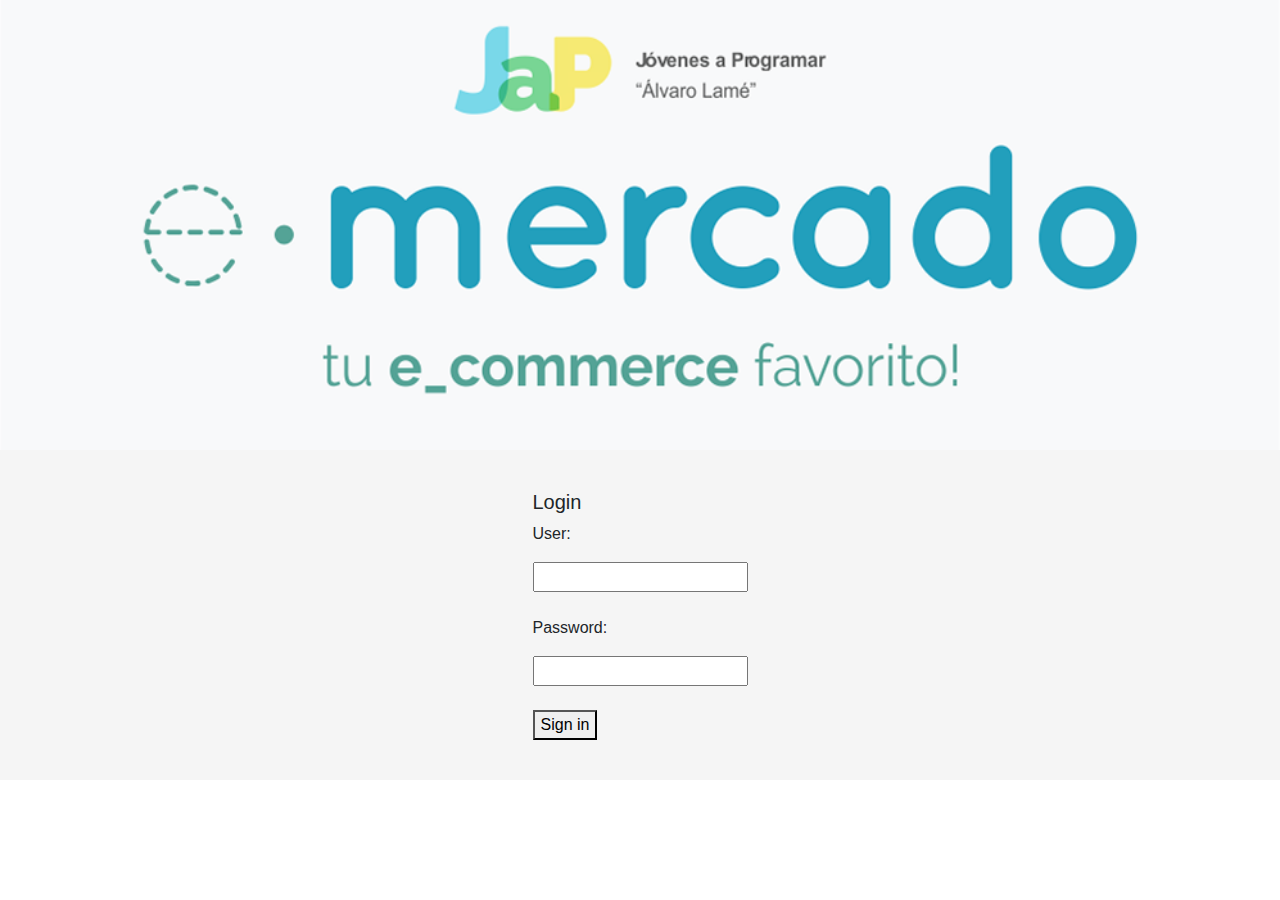
<file: index.html>
<!DOCTYPE html>
<!-- saved from url=(0049)https://getbootstrap.com/docs/4.3/examples/album/ -->
<html lang="en">

<head>
  <meta http-equiv="Content-Type" content="text/html; charset=UTF-8">
  <meta name="viewport" content="width=device-width, initial-scale=1, shrink-to-fit=no">
  <meta name="description" content="">
  <title>eMercado - Todo lo que busques está aquí</title>

  <link rel="canonical" href="https://getbootstrap.com/docs/4.3/examples/album/">
  <link href="https://fonts.googleapis.com/css?family=Raleway:300,300i,400,400i,700,700i,900,900i" rel="stylesheet">
  <!-- Bootstrap core CSS -->
  <link href="css/bootstrap.min.css" rel="stylesheet">
  <link href="css/styles.css" rel="stylesheet">
  <style>
    html, body{
      height: 100%;
    }

    .login {
      display: -ms-flexbox;
      display: flex;
      -ms-flex-align: center;
      align-items: center;
      justify-content: center;
      padding-top: 40px;
      padding-bottom: 40px;
      background-color: #f5f5f5;
    }

    .signin {
      width: 100%;
      max-width: 330px;
      padding: 15px;
      margin: auto;
    }
  </style>
</head>

<body>  
  <main role="main">
    <section class="imagenlogin text-center"></section>
    <div class="login">
      <form action = "indexhome.html">
        <h5> Login </h5>
        <p> User: </p>
        <input type="text" name="username" id="username" required>
        <p> <br>Password: </p>
        <input type="password" name="password" id="password" required>
        <br>
        <br>
        <button type="submit" id="sendBtn">Sign in</button>
      </form>
    </div>
  </main>
  <script src="js/init.js"></script>
  <script src="js/login.js"></script>
</body>
</html>
</file>
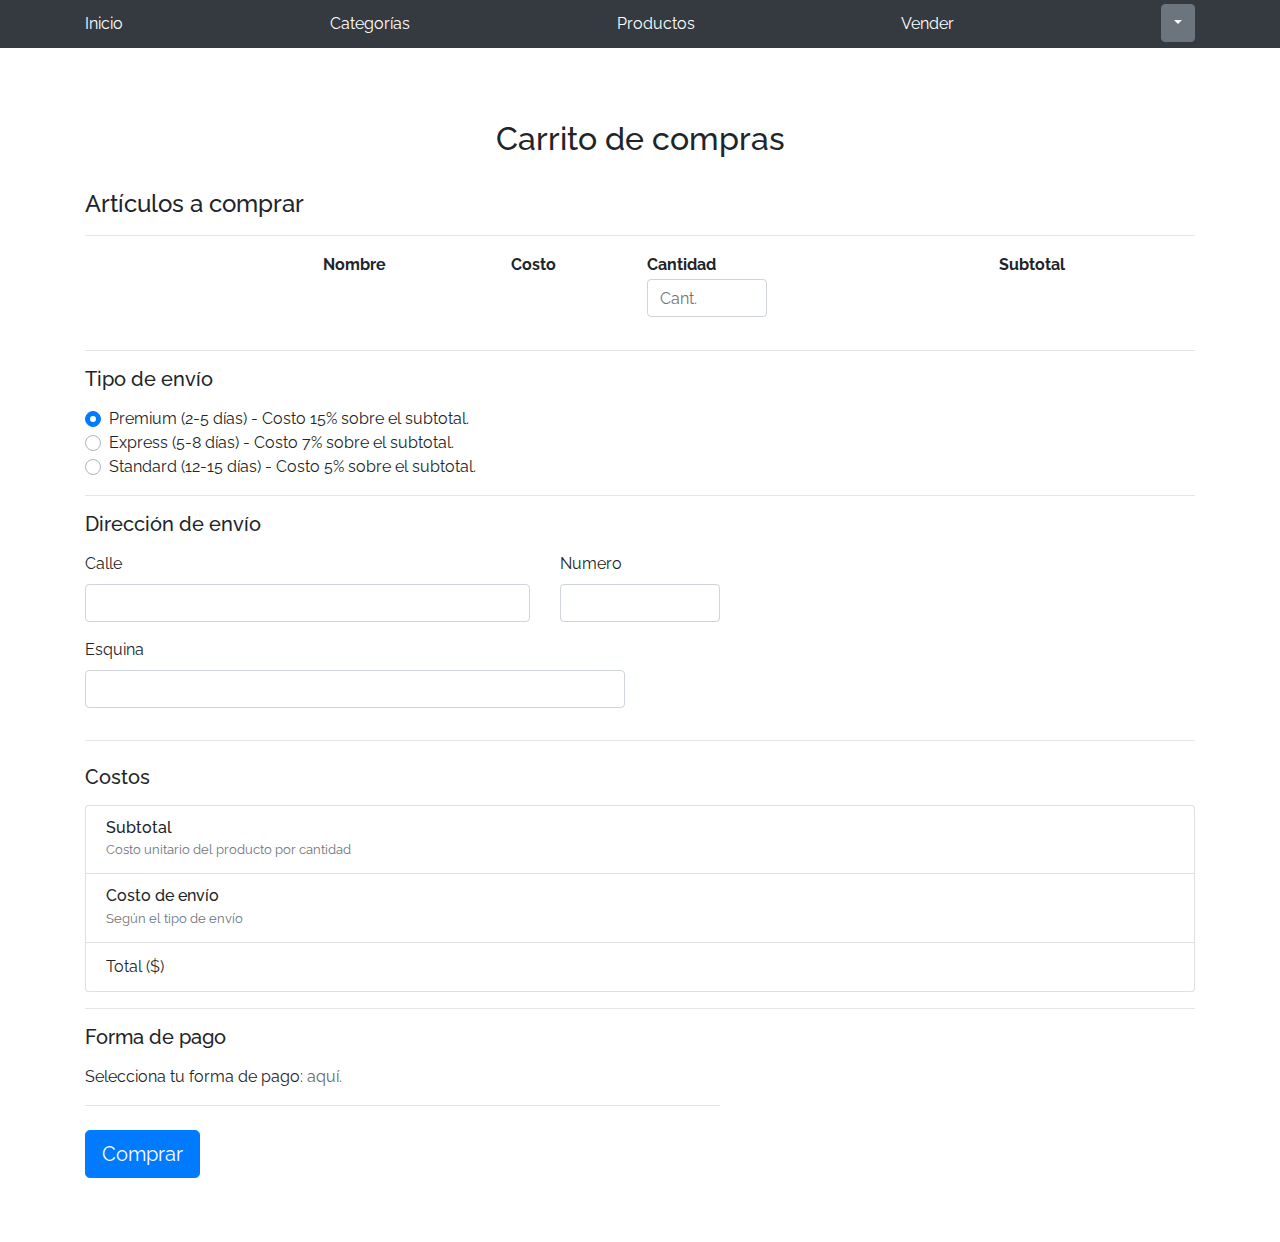
<file: cart.html>
<!DOCTYPE html>
<!-- saved from url=(0049)https://getbootstrap.com/docs/4.3/examples/album/ -->
<html lang="en">

<head>
  <meta http-equiv="Content-Type" content="text/html; charset=UTF-8">

  <meta name="viewport" content="width=device-width, initial-scale=1, shrink-to-fit=no">
  <meta name="description" content="">
  <title>eMercado - Todo lo que busques está aquí</title>

  <link rel="canonical" href="https://getbootstrap.com/docs/4.3/examples/album/">
  <link href="https://fonts.googleapis.com/css?family=Raleway:300,300i,400,400i,700,700i,900,900i" rel="stylesheet">

  <style>
    .bd-placeholder-img {
      font-size: 1.125rem;
      text-anchor: middle;
      -webkit-user-select: none;
      -moz-user-select: none;
      -ms-user-select: none;
      user-select: none;
    }

    @media (min-width: 768px) {
      .bd-placeholder-img-lg {
        font-size: 3.5rem;
      }
    }
  </style>
  <link href="css/bootstrap.min.css" rel="stylesheet">
  <link href="css/styles.css" rel="stylesheet">
  <link href="css/dropzone.css" rel="stylesheet">
</head>

<body>
  <nav class="site-header sticky-top py-1 bg-dark">
    <div class="container d-flex flex-column flex-md-row justify-content-between">
      <a class="py-2 d-none d-md-inline-block" href="indexhome.html">Inicio</a>
      <a class="py-2 d-none d-md-inline-block" href="categories.html">Categorías</a>
      <a class="py-2 d-none d-md-inline-block" href="products.html">Productos</a>
      <a class="py-2 d-none d-md-inline-block" href="sell.html">Vender</a>
      <!-- ENTREGA 4 -->
      <div class="dropdown">
        <button class="btn btn-secondary dropdown-toggle" type="button" id="username" style="color:white"
          data-toggle="dropdown" aria-haspopup="true" aria-expanded="false">
        </button>
        <div class="dropdown-menu" aria-labelledby="dropdownMenuButton">
          <a class="dropdown-item" href="cart.html">Ver mi carrito</a>
          <a class="dropdown-item" href="my-profile.html">Mi perfil</a>
          <a class="dropdown-item" href="index.html" id="cerrarSesion">Cerrar sesión</a>
        </div>
      </div>
    </div>
  </nav>
  <!--Entrega 5-->
  <main role="main" class="pb-5">
    <div class="container mt-5">
      <div class="text-center p-4">
        <h2>Carrito de compras</h2>
      </div>
      <h4 class="mb-3">Artículos a comprar</h4>
      <hr class="my-3">
      <table class="container-fluid">
        <tr>
          <th></th>
          <th>Nombre</th>
          <th>Costo</th>
          <th>Cantidad</th>
          <th>Subtotal</th>
        </tr>
        <tr>
          <td>
            <p id="articleImage" style="width:80px"></p>
          </td>
          <td>
            <p id="articleName"></p>
          </td>
          <td>
            <p id="articleCost"></p>
          </td>
          <td>
            <p><input class="form-control" type="number" placeholder="Cant." id="articleQ" Style="width:120px" min="1"
                value="" required="">
            </p>
          </td>
          <td><b>
              <p id="subtotal"></p>
            </b></td>
        </tr>
      </table>
      <hr class="my-3">
      </table>
        <form class="needs-validation">
          <h5 class="mb-3">Tipo de envío</h5>
          <div class="d-block my-3">
            <div class="custom-control custom-radio">
              <input id="envioPremium" name="envioType" type="radio" class="custom-control-input" checked="" required=""
                value="0.15">
              <label class="custom-control-label" for="envioPremium">Premium (2-5 días) - Costo 15% sobre el
                subtotal.</label>
            </div>
            <div class="custom-control custom-radio">
              <input id="envioExpress" name="envioType" type="radio" class="custom-control-input" required=""
                value="0.07">
              <label class="custom-control-label" for="envioExpress">Express (5-8 días) - Costo 7% sobre el
                subtotal.</label>
            </div>
            <div class="custom-control custom-radio">
              <input id="envioStandard" name="envioType" type="radio" class="custom-control-input" required=""
                value="0.05">
              <label class="custom-control-label" for="envioStandard">Standard (12-15 días) - Costo 5% sobre el
                subtotal.</label>
            </div>
          </div>
        </form>

        <hr class="my-3">
        <h5 class="mb-3">Dirección de envío</h5>
        <div class="d-block my-3">

          <div class="row">
            <div class="col-md-5 mb-3">
              <label for="calle">Calle</label>
              <input type="text" class="form-control" id="calle" placeholder="" value="">
              <div class="invalid-feedback">
                Se debe ingresar una calle.
              </div>
            </div>
            <div class="col-md-2 mb-3">
              <label for="numeroDeCasa">Numero</label>
              <input type="number" class="form-control" id="numeroDeCasa" placeholder="" value="" min="0">
            </div>
          </div>

          <div class="row">
            <div class="col-md-6 mb-3">
              <label for="esquina">Esquina</label>
              <input type="text" class="form-control" id="esquina" placeholder="" value="">
              <div class="invalid-feedback">
                Ingresa una esquina
              </div>
            </div>
          </div>
        </div>

        <hr class="mb-4">
        <h5 class="mb-3">Costos</h5>
        <ul class="list-group mb-3">
          <li class="list-group-item d-flex justify-content-between lh-condensed">
            <div>
              <h6 class="my-0">Subtotal</h6>
              <small class="text-muted">Costo unitario del producto por cantidad</small>
            </div>
            <span class="text-muted">
              <p class="input-area" id="subtotalDos"></p>
            </span>
          </li>
          <li class="list-group-item d-flex justify-content-between lh-condensed">
            <div>
              <h6 class="my-0">Costo de envío</h6>
              <small class="text-muted">Según el tipo de envío</small>
            </div>
            <span class="text-muted">
              <p class="input-area" id="ShippingCost"></p>
            </span>
          </li>
          <li class="list-group-item d-flex justify-content-between">
            <span>Total ($)</span>
            <strong>
              <p class="input-area" id="totalCost"></p>
            </strong>
          </li>
        </ul>

        <!--Entrega 7-->
        <hr class="my-3">
        <div class="row">
          <div class="col-md-7 mb-3">
            <h5 class="mb-3">Forma de pago</h5>
            <div class="d-block my-3">
              Selecciona tu forma de pago: <a data-toggle="modal" type="button" data-target="#Payment"
                style="color:dimgray" id="seleccionarPago" value="">aquí.</a>
              <form>
                <div class="modal fade" id="Payment" tabindex="-1" role="dialog" aria-labelledby="exampleModalLabel"
                  aria-hidden="true">
                  <div class="modal-dialog">
                    <div class="modal-content">
                      <div class="modal-header">
                        <h5 class="modal-title">Selecciona tu forma de pago</h5>
                      </div>
                      <div class="modal-body">

                        <div class="custom-control custom-radio">
                          <input id="credito" value="Tarjeta de crédito" name="tipoDePago" type="radio"
                            class="custom-control-input" required="">
                          <label class="custom-control-label" for="credito">Tarjeta de crédito</label>
                        </div>
                        <br>

                        <div class="col-md-12 mb-3">
                          <label for="creditCardName">Nombre del titular de la tarjeta:</label>
                          <input type="text" class="form-control" id="creditCardName" required="">
                        </div>

                        <div class="col-md-10 mb-3">
                          <label for="creditCardNumber">Número de tarjeta:</label>
                          <input type="number" class="form-control" id="creditCardNumber" required="">
                        </div>

                        <div class="row">
                          <div class="col-md-6 mb-3">
                            <label for="expirationDate">Fecha de vencimiento:</label>
                            <input type="month" class="form-control" id="expirationDate" min="2021-11" required="">
                          </div>
                          <div class="col-md-3 mb-3">
                            <label for="codigocvv">CVV</label>
                            <input type="number" class="form-control" id="codigocvv" placeholder="" min="0" required="">
                          </div>
                        </div>


                        <hr class="my-3">
                        <div class="custom-control custom-radio">
                          <input id="transfBancaria" value="Transferencia bancaria" name="tipoDePago" type="radio"
                            class="custom-control-input" required="">
                          <label class="custom-control-label" for="transfBancaria">Transferencia bancaria</label>
                        </div>
                        <br>

                        <div class="row">
                          <div class="col-md-6">
                            <h6>Banco</h6>
                            <select name="bancoTransferencia" class="form-control" id="bancoTransferencia" required="">
                              <option value=''>--seleccionar--</option>
                              <option value='01'>Itau</option>
                              <option value='02'>Santander</option>
                              <option value='03'>BROU</option>
                              <option value='04'>BBVA</option>
                              <option value='05'>Banco Nacion Arg.</option>
                              <option value='06'>Bandes</option>
                              <option value='07'>BHU</option>
                              <option value='08'>Citibank</option>
                              <option value='09'>Heritage</option>
                              <option value='10'>HSBC</option>
                              <option value='11'>Scotiabank</option>
                              <option value='12'>Discount Bank</option>
                            </select>
                          </div>
                          <div class="col-md-6">
                            <h6>Número de cuenta</h6>
                            <input type="number" class="form-control" id="numeroDeCuenta" required="">
                          </div>
                        </div>

                      </div>
                      <div class="modal-footer">
                        <button type="button" class="btn btn-secondary" data-dismiss="modal" id="cerrarDatosPago" value="aquí.">Cancelar</button>
                        <button type="button" class="btn btn-primary" data-dismiss="modal" id="guardoDatosPago">Aceptar</button>
                      </div>
                    </div>
                  </div>
                </div>
              </form>
            </div>
      <form>
        <hr class="mb-4">
        <button class="btn btn-primary btn-lg" type="submit" id="finalizarCompra">Comprar</button>
      </form>
    </div>
  </main>


  <script src="js/jquery-3.4.1.min.js"></script>
  <script src="js/bootstrap.bundle.min.js"></script>
  <script src="js/dropzone.js"></script>
  <script src="js/init.js"></script>
  <script src="js/cart.js"></script>
</body>

</html>
</file>
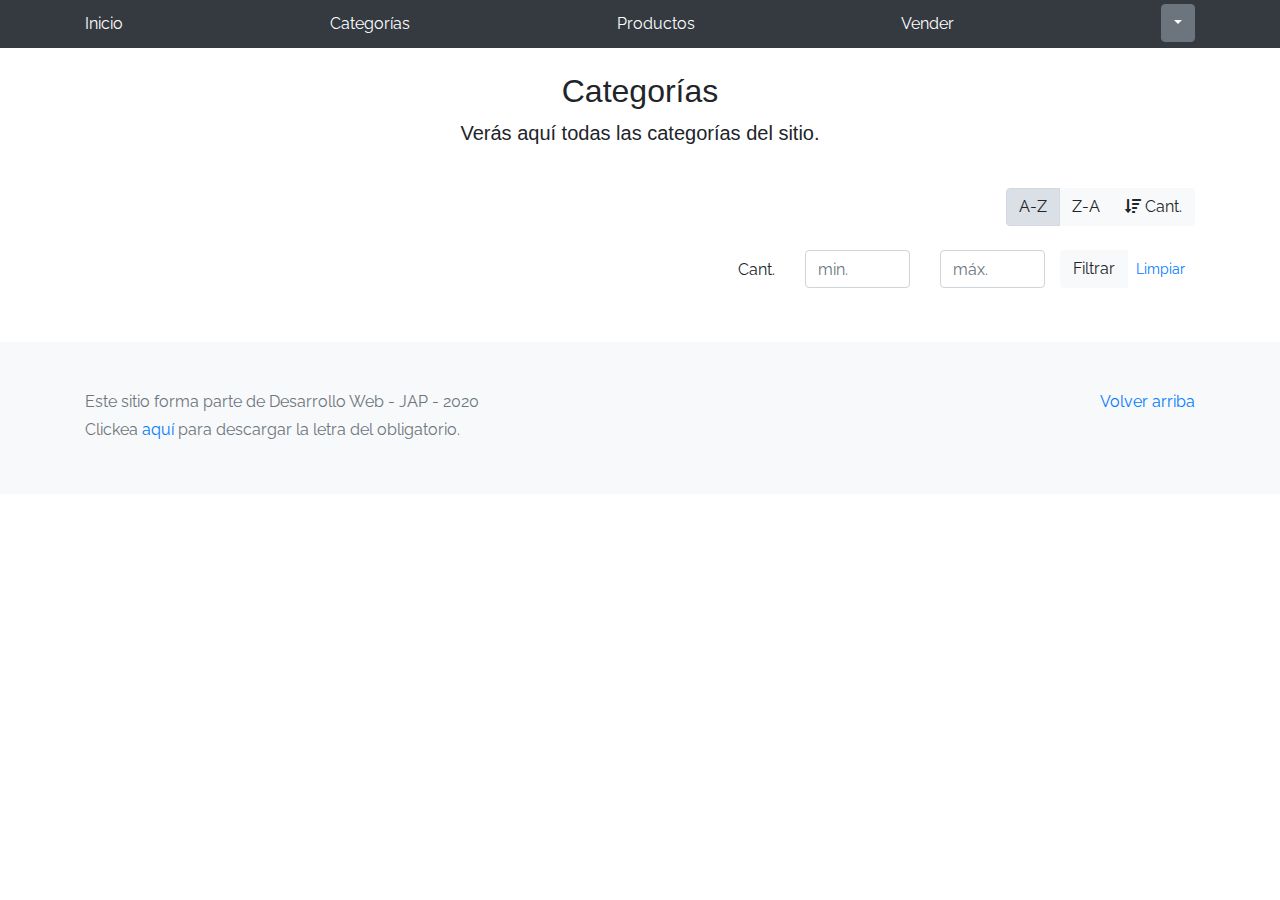
<file: categories.html>
<!DOCTYPE html>
<!-- saved from url=(0049)https://getbootstrap.com/docs/4.3/examples/album/ -->
<html lang="en">
  <head>
    <meta http-equiv="Content-Type" content="text/html; charset=UTF-8">
    <meta name="viewport" content="width=device-width, initial-scale=1, shrink-to-fit=no">
    <meta name="description" content="">
    <title>eMercado - Todo lo que busques está aquí</title>

    <link rel="canonical" href="https://getbootstrap.com/docs/4.3/examples/album/">
    <link href="https://fonts.googleapis.com/css?family=Raleway:300,300i,400,400i,700,700i,900,900i" rel="stylesheet">
    <link href="css/font-awesome.min.css" rel="stylesheet">

    <link href="css/bootstrap.min.css" rel="stylesheet">
    <link href="css/styles.css" rel="stylesheet">
  </head>
  <body>
    <nav class="site-header sticky-top py-1 bg-dark">
      <div class="container d-flex flex-column flex-md-row justify-content-between">
        <a class="py-2 d-none d-md-inline-block" href="indexhome.html">Inicio</a>
        <a class="py-2 d-none d-md-inline-block" href="categories.html">Categorías</a>
        <a class="py-2 d-none d-md-inline-block" href="products.html">Productos</a>
        <a class="py-2 d-none d-md-inline-block" href="sell.html">Vender</a>
        <!-- ENTREGA 4 -->
        <div class="dropdown">
          <button class="btn btn-secondary dropdown-toggle" type="button" id="username" style="color:white" data-toggle="dropdown" aria-haspopup="true" aria-expanded="false">
          </button>
          <div class="dropdown-menu" aria-labelledby="dropdownMenuButton">
            <a class="dropdown-item" href="cart.html">Ver mi carrito</a>
            <a class="dropdown-item" href="my-profile.html">Mi perfil</a>
            <a class="dropdown-item" href="index.html" id="cerrarSesion">Cerrar sesión</a>
          </div>
        </div>
      </div>
    </nav>
    <main role="main" class="pb-5">
        <div class="text-center p-4">
            <h2>Categorías</h2>
            <p class="lead">Verás aquí todas las categorías del sitio.</p>
        </div>
        <div class="container">
            <div class="row">
                <div class="col text-right">
                    <div class="btn-group btn-group-toggle mb-4" data-toggle="buttons">
                        <label class="btn btn-light active" id="sortAsc" >
                            <input type="radio" name="options" autocomplete="off" checked>A-Z
                        </label>
                        <label class="btn btn-light" id="sortDesc" >
                            <input type="radio" name="options" autocomplete="off">Z-A
                        </label>
                        <label class="btn btn-light" id="sortByCount" >
                            <input type="radio" name="options" autocomplete="off"><i class="fas fa-sort-amount-down mr-1"></i>Cant.
                        </label>
                    </div>
                </div>
            </div>
            <div class="row justify-content-end">
              <div class="col-md-6"></div>
                <div class="col-md-6 col-sm-12 mb-1 container">
                  <div class="row container p-0 m-0">
                    <div class="col">
                      <p class="font-weight-normal text-right my-2">Cant.</p>
                    </div>
                    <div class="col">
                      <input class="form-control" type="number" placeholder="min." id="rangeFilterCountMin">
                    </div>
                    <div class="col">
                      <input class="form-control" type="number" placeholder="máx." id="rangeFilterCountMax">
                    </div>
                    <div class="col-3 p-0">
                      <div class="btn-group" role="group">
                        <button class="btn btn-light btn-block" id="rangeFilterCount">Filtrar</button>
                        <button class="btn btn-link btn-sm" id="clearRangeFilter">Limpiar</button>
                      </div>
                    </div>
                  </div>
                </div>
            </div>
            <div class="row">
                <div class="list-group" id="cat-list-container">
                </div>
            </div>
        </div>
    </main>
    <footer class="text-muted bg-light">
      <div class="container">
        <p class="float-right">
          <a href="#">Volver arriba</a>
        </p>
        <p>Este sitio forma parte de Desarrollo Web - JAP - 2020</p>
        <p>Clickea <a target="_blank" href="Letra.pdf">aquí</a> para descargar la letra del obligatorio.</p>
      </div>
    </footer>
    <div id="spinner-wrapper"><div class="lds-ring"><div></div><div></div><div></div><div></div></div></div>
    <script src="js/jquery-3.4.1.min.js"></script>
    <script src="js/bootstrap.bundle.min.js"></script>
    <script src="js/init.js"></script>
    <script src="js/categories.js"></script>
  </body>
</html>
</file>
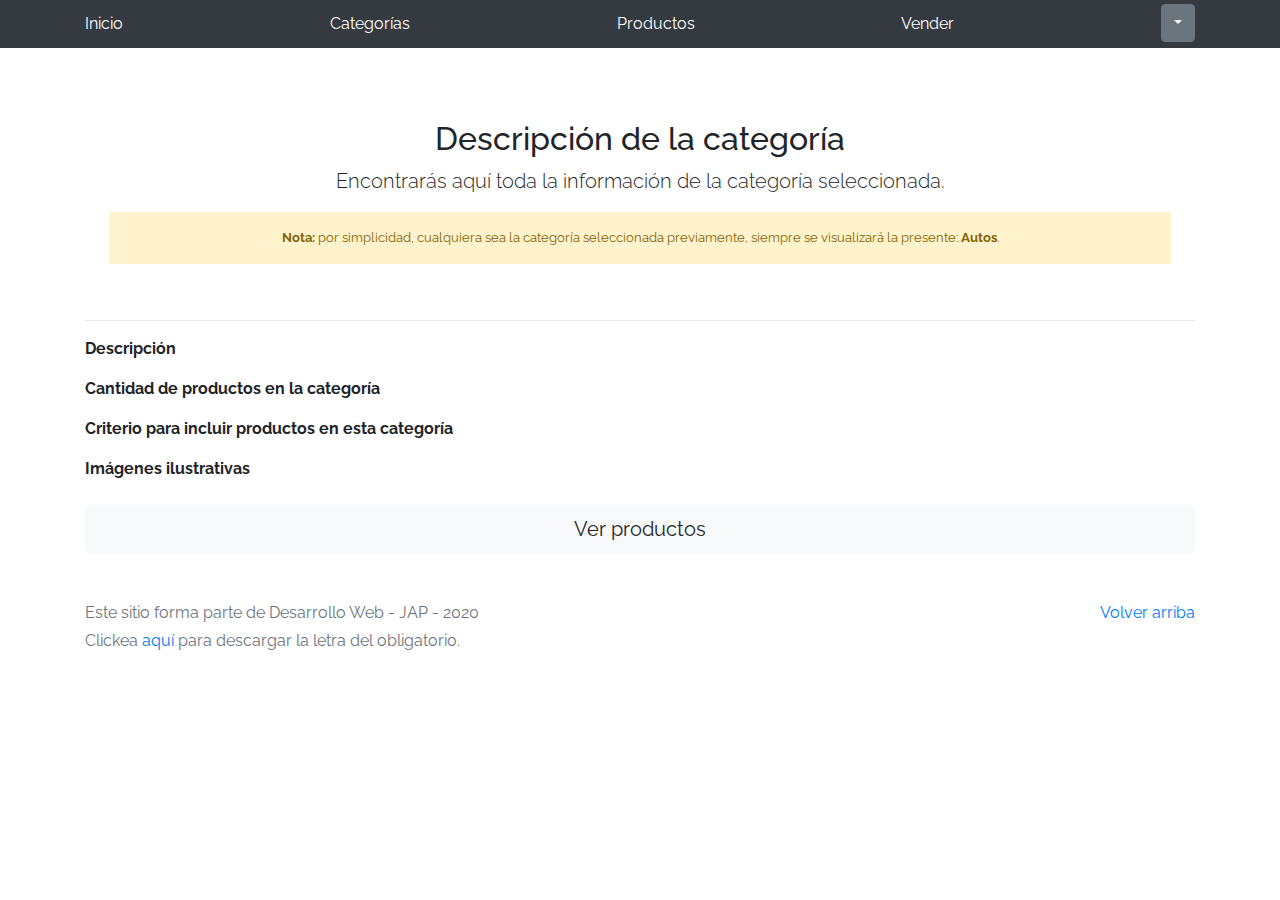
<file: category-info.html>
<!DOCTYPE html>
<!-- saved from url=(0049)https://getbootstrap.com/docs/4.3/examples/album/ -->
<html lang="en">

<head>
  <meta http-equiv="Content-Type" content="text/html; charset=UTF-8">
  <meta name="viewport" content="width=device-width, initial-scale=1, shrink-to-fit=no">
  <meta name="description" content="">
  <title>eMercado - Todo lo que busques está aquí</title>

  <link rel="canonical" href="https://getbootstrap.com/docs/4.3/examples/album/">
  <link href="https://fonts.googleapis.com/css?family=Raleway:300,300i,400,400i,700,700i,900,900i" rel="stylesheet">
  <!-- Bootstrap core CSS -->
  <link href="css/bootstrap.min.css" rel="stylesheet">
  <link href="css/styles.css" rel="stylesheet">
</head>

<body>
  <nav class="site-header sticky-top py-1 bg-dark">
    <div class="container d-flex flex-column flex-md-row justify-content-between">
      <a class="py-2 d-none d-md-inline-block" href="indexhome.html">Inicio</a>
      <a class="py-2 d-none d-md-inline-block" href="categories.html">Categorías</a>
      <a class="py-2 d-none d-md-inline-block" href="products.html">Productos</a>
      <a class="py-2 d-none d-md-inline-block" href="sell.html">Vender</a>
      <!-- ENTREGA 4 -->
      <div class="dropdown">
        <button class="btn btn-secondary dropdown-toggle" type="button" id="username" style="color:white" data-toggle="dropdown" aria-haspopup="true" aria-expanded="false">
        </button>
        <div class="dropdown-menu" aria-labelledby="dropdownMenuButton">
          <a class="dropdown-item" href="cart.html">Ver mi carrito</a>
          <a class="dropdown-item" href="my-profile.html">Mi perfil</a>
          <a class="dropdown-item" href="index.html" id="cerrarSesion">Cerrar sesión</a>
        </div>
      </div>
    </div>
  </nav>
  <main role="main">
    <div class="container mt-5">
      <div class="text-center p-4">
        <h2>Descripción de la categoría</h2>
        <p class="lead">Encontrarás aquí toda la información de la categoría seleccionada.</p>
        <p class="small alert-warning py-3"><strong>Nota: </strong>por simplicidad, cualquiera sea la categoría
          seleccionada previamente, siempre se visualizará la presente: <strong>Autos</strong>.</p>
      </div>
      <h3 id="categoryName"></h3>
      <hr class="my-3">
      <dl>
        <dt>Descripción</dt>
        <dd>
          <p id="categoryDescription"></p>
        </dd>

        <dt>Cantidad de productos en la categoría</dt>
        <dd>
          <p id="productCount"></p>
        </dd>

        <dt>Criterio para incluir productos en esta categoría</dt>
        <dd>
          <p id="productCriteria"></p>
        </dd>

        <dt>Imágenes ilustrativas</dt>
        <dd>
          <div class="row text-center text-lg-left pt-2" id="productImagesGallery">
          </div>
        </dd>
      </dl>
      <a type="button" class="btn btn-light btn-lg btn-block" href="products.html">Ver productos</a>
    </div>
  </main>
  <footer class="text-muted">
    <div class="container">
      <p class="float-right">
        <a href="#">Volver arriba</a>
      </p>
      <p>Este sitio forma parte de Desarrollo Web - JAP - 2020</p>
      <p>Clickea <a target="_blank" href="Letra.pdf">aquí</a> para descargar la letra del obligatorio.</p>
    </div>
  </footer>
  <div id="spinner-wrapper">
    <div class="lds-ring">
      <div></div>
      <div></div>
      <div></div>
      <div></div>
    </div>
  </div>
  <script src="js/jquery-3.4.1.min.js"></script>
  <script src="js/bootstrap.bundle.min.js"></script>
  <script src="js/init.js"></script>
  <script src="js/category-info.js"></script>
</body>

</html>
</file>
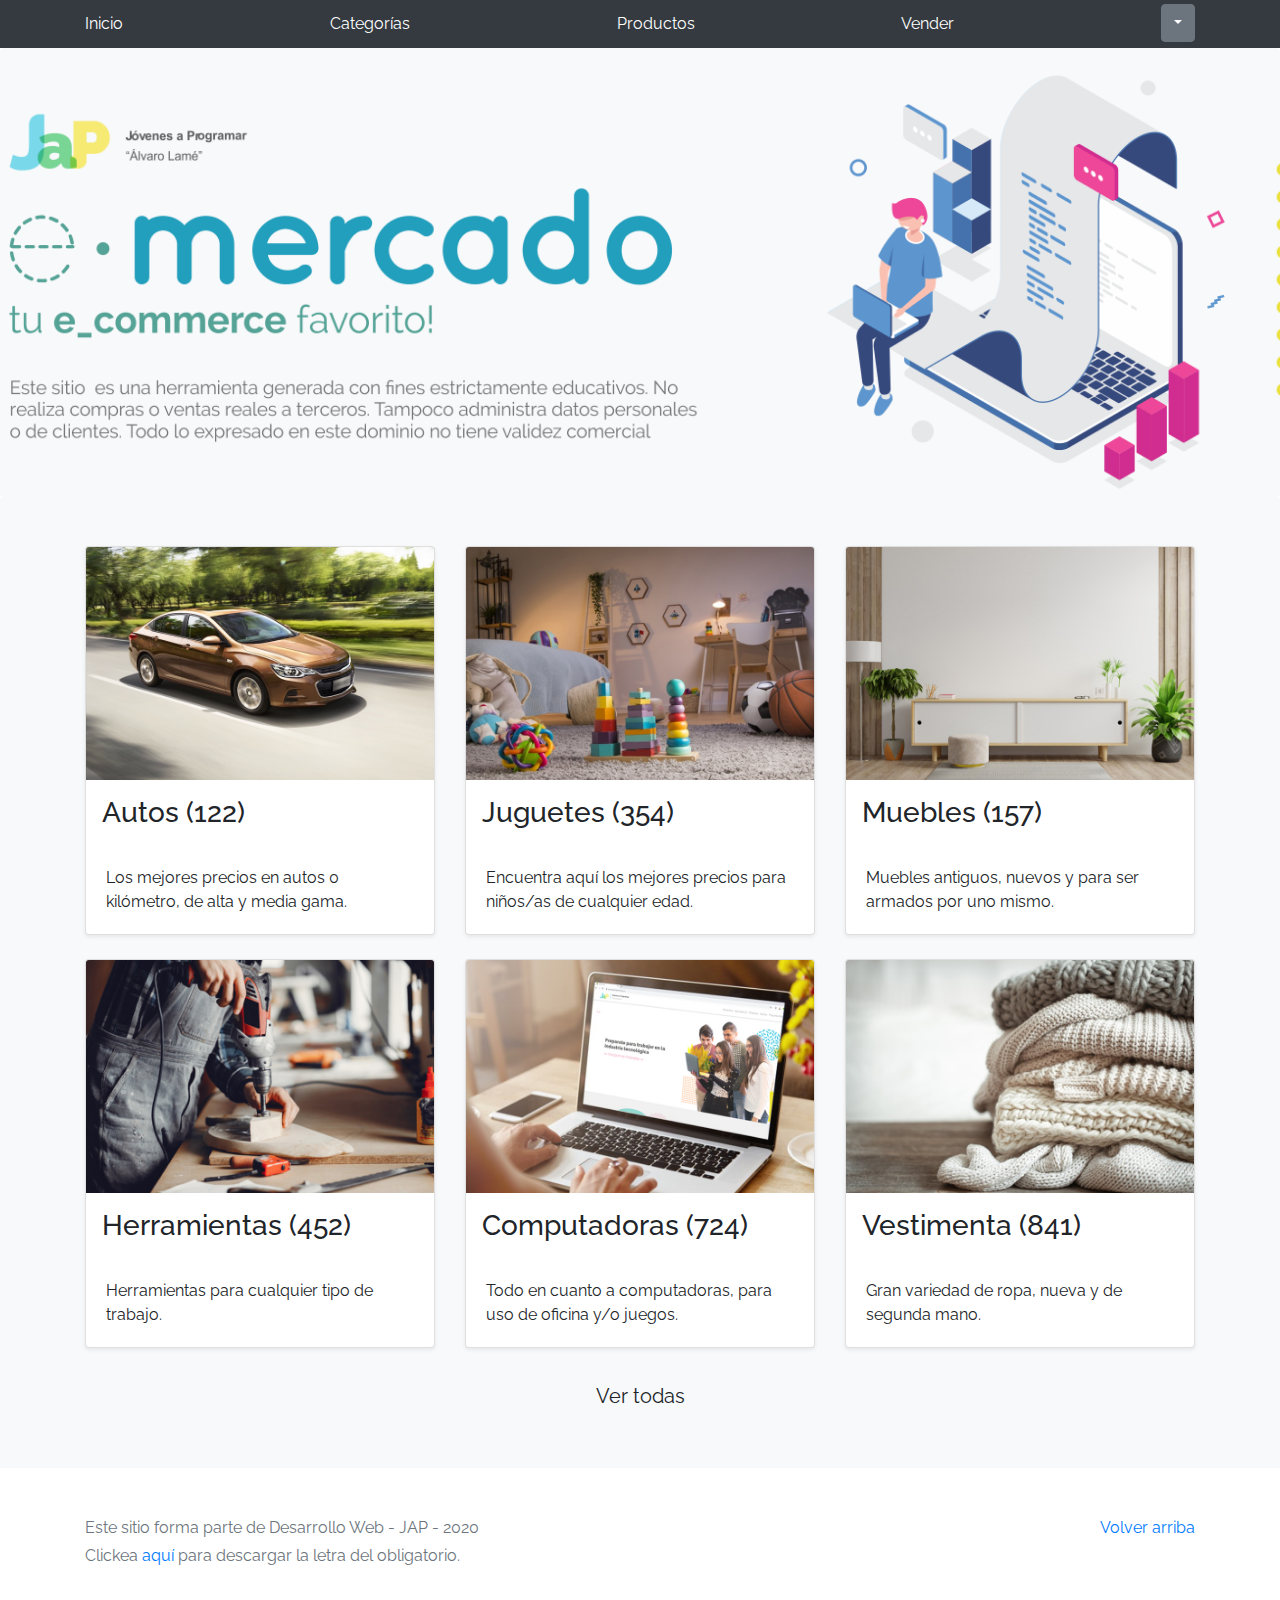
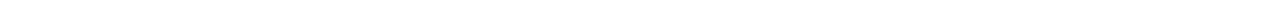
<file: indexhome.html>
<!DOCTYPE html>
<!-- saved from url=(0049)https://getbootstrap.com/docs/4.3/examples/album/ -->
<html lang="en">
  <head>
    <meta http-equiv="Content-Type" content="text/html; charset=UTF-8">
    <meta name="viewport" content="width=device-width, initial-scale=1, shrink-to-fit=no">
    <meta name="description" content="">
    <title>eMercado - Todo lo que busques está aquí</title>

    <link rel="canonical" href="https://getbootstrap.com/docs/4.3/examples/album/">
    <link href="https://fonts.googleapis.com/css?family=Raleway:300,300i,400,400i,700,700i,900,900i" rel="stylesheet">
    <!-- Bootstrap core CSS -->
    <link href="css/bootstrap.min.css" rel="stylesheet">
    <link href="css/styles.css" rel="stylesheet">
  </head>
  <body>
    <nav class="site-header sticky-top py-1 bg-dark">
      <div class="container d-flex flex-column flex-md-row justify-content-between">
        <a class="py-2 d-none d-md-inline-block" href="indexhome.html">Inicio</a>
        <a class="py-2 d-none d-md-inline-block" href="categories.html">Categorías</a>
        <a class="py-2 d-none d-md-inline-block" href="products.html">Productos</a>
        <a class="py-2 d-none d-md-inline-block" href="sell.html">Vender</a>
        <!--<a class="py-2 d-none d-md-inline-block" href="cart.html">Mi carrito</a> -->
        <!-- <div class="py-2 d-none d-md-inline-block" id="username" style="color:white"></div> -->
        <!-- ENTREGA 4 -->
        <div class="dropdown">
          <button class="btn btn-secondary dropdown-toggle" type="button" id="username" style="color:white" data-toggle="dropdown" aria-haspopup="true" aria-expanded="false">
          </button>
          <div class="dropdown-menu" aria-labelledby="dropdownMenuButton">
            <a class="dropdown-item" href="cart.html">Ver mi carrito</a>
            <a class="dropdown-item" href="my-profile.html">Mi perfil</a>
            <a class="dropdown-item" href="index.html" id="cerrarSesion">Cerrar sesión</a>
          </div>
        </div>
      </div>
    </nav>
    <main role="main">
      <section class="jumbotron text-center">
        <div class="m-5">
          <h1></h1>
        </div>
      </section>
      <div class="album py-5 bg-light">
        <div class="container">
          <div class="row">
            <div class="col-md-4">
              <a href="categories.html" class="card mb-4 shadow-sm custom-card">
                <img class="bd-placeholder-img card-img-top"  src="img/cat1.jpg">
                <h3 class="m-3">Autos (122)</h3>
                <div class="card-body">
                  <p class="card-text">Los mejores precios en autos 0 kilómetro, de alta y media gama.</p>
                </div>
              </a>
            </div>
            <div class="col-md-4">
                <a href="categories.html" class="card mb-4 shadow-sm custom-card">
                  <img class="bd-placeholder-img card-img-top" src="img/cat2.jpg">
                  <h3 class="m-3">Juguetes (354)</h3>
                  <div class="card-body">
                    <p class="card-text">Encuentra aquí los mejores precios para niños/as de cualquier edad.</p>
                  </div>
                </a>
            </div>
            <div class="col-md-4">
                <a href="categories.html" class="card mb-4 shadow-sm custom-card">
                  <img class="bd-placeholder-img card-img-top" src="img/cat3.jpg">
                  <h3 class="m-3">Muebles (157)</h3>
                  <div class="card-body">
                    <p class="card-text">Muebles antiguos, nuevos y para ser armados por uno mismo.</p>
                  </div>
                </a>
            </div>
            <div class="col-md-4">
                <a href="categories.html" class="card mb-4 shadow-sm custom-card">
                  <img class="bd-placeholder-img card-img-top" src="img/cat4.jpg">
                  <h3 class="m-3">Herramientas (452)</h3>
                  <div class="card-body">
                    <p class="card-text">Herramientas para cualquier tipo de trabajo.</p>
                  </div>
                </a>
            </div>
            <div class="col-md-4">
                <a href="categories.html" class="card mb-4 shadow-sm custom-card">
                  <img class="bd-placeholder-img card-img-top" src="img/cat5.jpg">
                  <h3 class="m-3">Computadoras (724)</h3>
                  <div class="card-body">
                    <p class="card-text">Todo en cuanto a computadoras, para uso de oficina y/o juegos.</p>
                  </div>
                </a>
            </div>
            <div class="col-md-4">
                <a href="categories.html" class="card mb-4 shadow-sm custom-card">
                  <img class="bd-placeholder-img card-img-top" src="img/cat6.jpg">
                  <h3 class="m-3">Vestimenta (841)</h3>
                  <div class="card-body">
                    <p class="card-text">Gran variedad de ropa, nueva y de segunda mano.</p>
                  </div>
                </a>
            </div>
          </div>
          <div class="row">
              <a type="button" class="btn btn-light btn-lg btn-block" href="categories.html">Ver todas</a>
          </div>
        </div>
      </div>
    </main>
    <footer class="text-muted">
      <div class="container">
        <p class="float-right">
          <a href="#">Volver arriba</a>
        </p>
        <p>Este sitio forma parte de Desarrollo Web - JAP - 2020</p>
        <p>Clickea <a target="_blank" href="Letra.pdf">aquí</a> para descargar la letra del obligatorio.</p>
      </div>
    </footer>
    <script src="js/jquery-3.4.1.min.js"></script>
    <script src="js/bootstrap.bundle.min.js"></script>
    <script src="js/init.js"></script>
  </body>
</html>
</file>
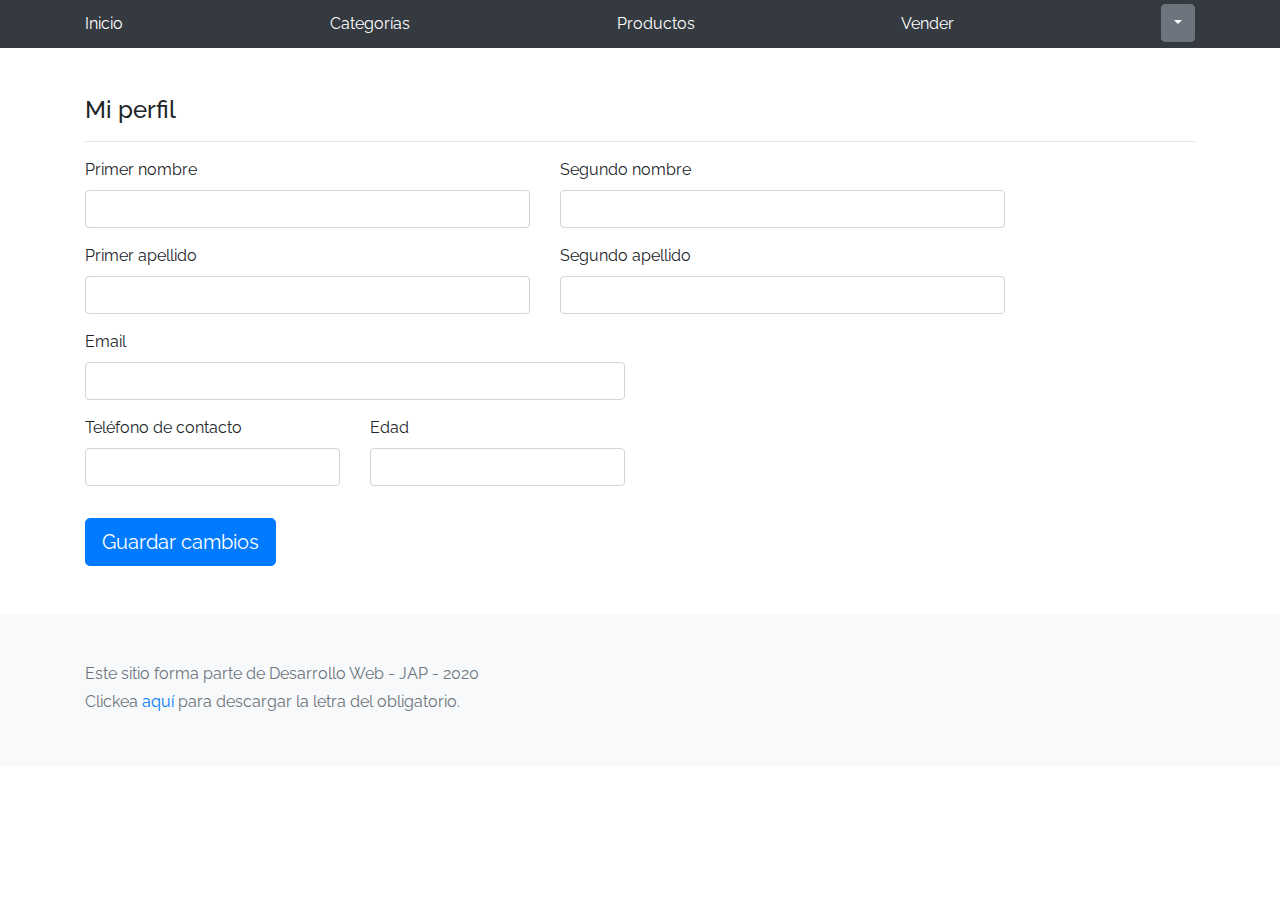
<file: my-profile.html>
<!DOCTYPE html>
<!-- saved from url=(0049)https://getbootstrap.com/docs/4.3/examples/album/ -->
<html lang="en">

<head>
  <meta http-equiv="Content-Type" content="text/html; charset=UTF-8">

  <meta name="viewport" content="width=device-width, initial-scale=1, shrink-to-fit=no">
  <meta name="description" content="">
  <title>eMercado - Todo lo que busques está aquí</title>

  <link rel="canonical" href="https://getbootstrap.com/docs/4.3/examples/album/">
  <link href="https://fonts.googleapis.com/css?family=Raleway:300,300i,400,400i,700,700i,900,900i" rel="stylesheet">

  <style>
    .bd-placeholder-img {
      font-size: 1.125rem;
      text-anchor: middle;
      -webkit-user-select: none;
      -moz-user-select: none;
      -ms-user-select: none;
      user-select: none;
    }

    @media (min-width: 768px) {
      .bd-placeholder-img-lg {
        font-size: 3.5rem;
      }
    }
  </style>
  <link href="css/bootstrap.min.css" rel="stylesheet">
  <link href="css/styles.css" rel="stylesheet">
  <link href="css/dropzone.css" rel="stylesheet">
</head>

<body>
  <nav class="site-header sticky-top py-1 bg-dark">
    <div class="container d-flex flex-column flex-md-row justify-content-between">
      <a class="py-2 d-none d-md-inline-block" href="indexhome.html">Inicio</a>
      <a class="py-2 d-none d-md-inline-block" href="categories.html">Categorías</a>
      <a class="py-2 d-none d-md-inline-block" href="products.html">Productos</a>
      <a class="py-2 d-none d-md-inline-block" href="sell.html">Vender</a>
      <!-- ENTREGA 4 -->
      <div class="dropdown">
        <button class="btn btn-secondary dropdown-toggle" type="button" id="username" style="color:white" data-toggle="dropdown" aria-haspopup="true" aria-expanded="false">
        </button>
        <div class="dropdown-menu" aria-labelledby="dropdownMenuButton">
          <a class="dropdown-item" href="cart.html">Ver mi carrito</a>
          <a class="dropdown-item" href="my-profile.html">Mi perfil</a>
          <a class="dropdown-item" href="index.html" id="cerrarSesion">Cerrar sesión</a>
        </div>
      </div>
    </div>
  </nav>

  <main role="main" class="pb-5">
  <form>
    <div class="container mt-5">
      <h4 class="mb-3">Mi perfil</h4>
      <hr class="my-3">
      <div class="d-block my-3">

        <div class="row">
          <div class="col-md-5 mb-3">
            <label>Primer nombre</label>
            <input type="text" class="form-control" id="nombre1" placeholder="" value="">
          </div>
          <div class="col-md-5 mb-3">
            <label>Segundo nombre</label>
            <input type="text" class="form-control" id="nombre2" placeholder="" value="">
          </div>
        </div>

        <div class="row">
          <div class="col-md-5 mb-3">
            <label>Primer apellido</label>
            <input type="text" class="form-control" id="apellido1" placeholder="" value="">
          </div>
          <div class="col-md-5 mb-3">
            <label>Segundo apellido</label>
            <input type="text" class="form-control" id="apellido2" placeholder="" value="">
          </div>
        </div>

      <div class="row">
        <div class="col-md-6 mb-3">
          <label>Email</label>
          <input type="text" class="form-control" id="emailUs" placeholder="" value="">
          <div class="invalid-feedback">
            Ingresa un email
          </div>
        </div>
      </div>

      <div class="row">
        <div class="col-md-3 mb-3">
          <label>Teléfono de contacto</label>
          <input type="number" class="form-control" id="telefono" placeholder="" value="">
        </div>
          <div class="col-md-3 mb-3">
            <label>Edad</label>
            <input type="number" class="form-control" id="edad" placeholder="" value="">
          </div>
      </div>


    </div>
      <button class="btn btn-primary btn-lg" type="button" id="guardarCambiosPerfil">Guardar cambios</button>
    </form>
    </div>
  </main>

  <footer class="text-muted bg-light">
    <div class="container">
      <p>Este sitio forma parte de Desarrollo Web - JAP - 2020</p>
      <p>Clickea <a target="_blank" href="Letra.pdf">aquí</a> para descargar la letra del obligatorio.</p>
    </div>
  </footer>
  <div class="alert fade alert-success" role="alert" id="alertResult">
    <span id="resultSpan"></span>
    <button type="button" class="close" data-dismiss="alert" aria-label="Close">
      <span aria-hidden="true">&times;</span>
    </button>
  </div>
  <div id="spinner-wrapper">
    <div class="lds-ring">
      <div></div>
      <div></div>
      <div></div>
      <div></div>
    </div>
  </div>
  <script src="js/jquery-3.4.1.min.js"></script>
  <script src="js/bootstrap.bundle.min.js"></script>
  <script src="js/dropzone.js"></script>
  <script src="js/init.js"></script>
  <script src="js/my-profile.js"></script>
</body>

</html>
</file>
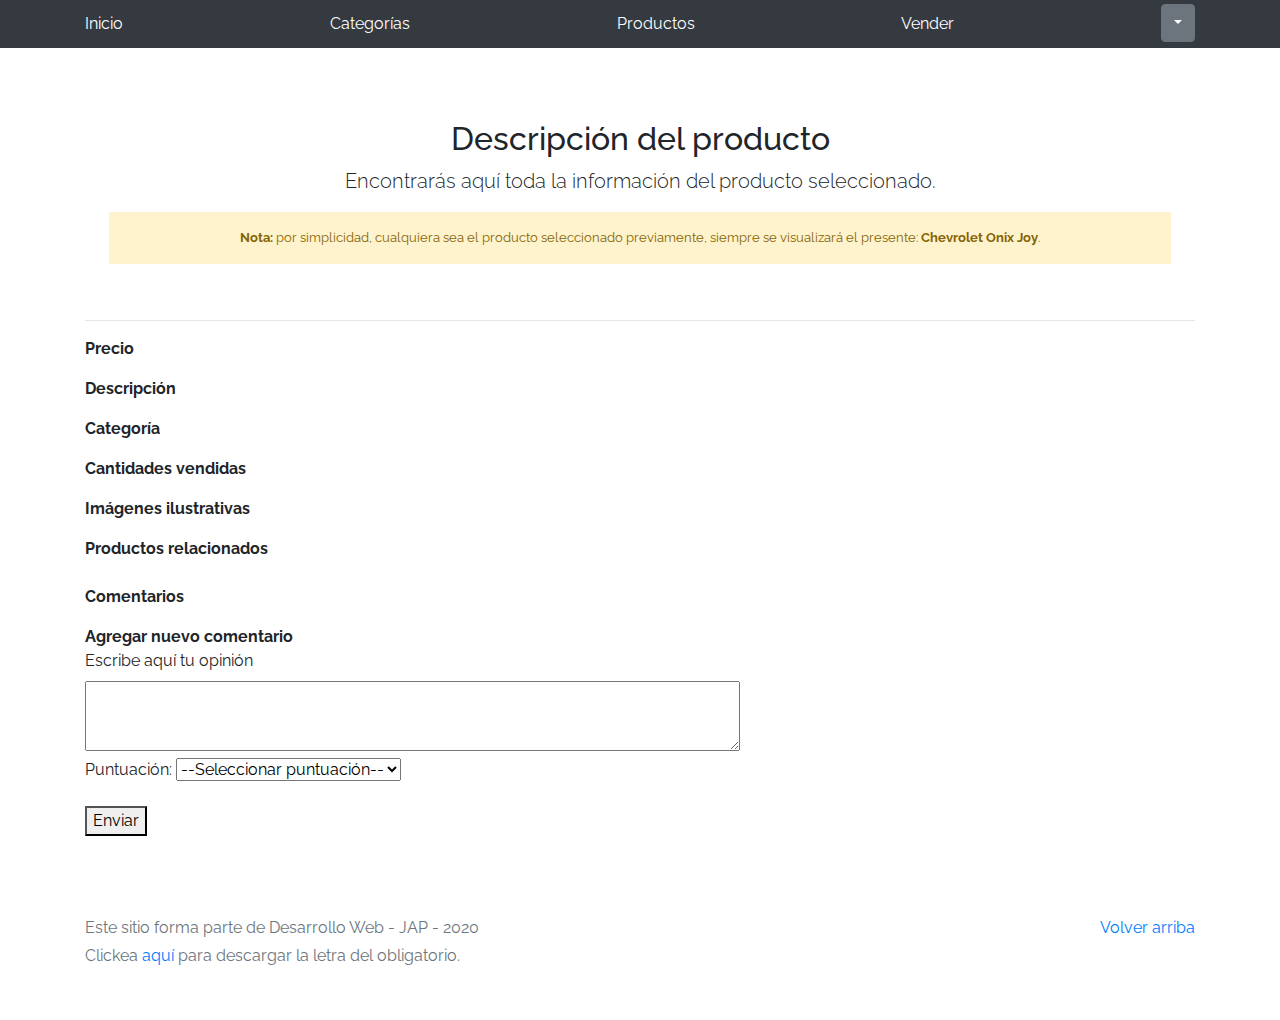
<file: product-info.html>
<!DOCTYPE html>
<!-- saved from url=(0049)https://getbootstrap.com/docs/4.3/examples/album/ -->
<html lang="en">

<head>
  <meta http-equiv="Content-Type" content="text/html; charset=UTF-8">
  <meta name="viewport" content="width=device-width, initial-scale=1, shrink-to-fit=no">
  <meta name="description" content="">
  <title>eMercado - Todo lo que busques está aquí</title>

  <link rel="canonical" href="https://getbootstrap.com/docs/4.3/examples/album/">
  <link href="https://fonts.googleapis.com/css?family=Raleway:300,300i,400,400i,700,700i,900,900i" rel="stylesheet">
  <link href="css/font-awesome.min.css" rel="stylesheet">
  <link href="css/bootstrap.min.css" rel="stylesheet">
  <link href="css/styles.css" rel="stylesheet">
  <!-- ENTREGA 3-->
  <link rel="stylesheet" href="https://cdnjs.cloudflare.com/ajax/libs/font-awesome/4.7.0/css/font-awesome.min.css">
</head>

<body>
  <nav class="site-header sticky-top py-1 bg-dark">
    <div class="container d-flex flex-column flex-md-row justify-content-between">
      <a class="py-2 d-none d-md-inline-block" href="indexhome.html">Inicio</a>
      <a class="py-2 d-none d-md-inline-block" href="categories.html">Categorías</a>
      <a class="py-2 d-none d-md-inline-block" href="products.html">Productos</a>
      <a class="py-2 d-none d-md-inline-block" href="sell.html">Vender</a>
      <!-- ENTREGA 4 -->
      <div class="dropdown">
        <button class="btn btn-secondary dropdown-toggle" type="button" id="username" style="color:white" data-toggle="dropdown" aria-haspopup="true" aria-expanded="false">
        </button>
        <div class="dropdown-menu" aria-labelledby="dropdownMenuButton">
          <a class="dropdown-item" href="cart.html">Ver mi carrito</a>
          <a class="dropdown-item" href="my-profile.html">Mi perfil</a>
          <a class="dropdown-item" href="index.html" id="cerrarSesion">Cerrar sesión</a>
        </div>
      </div>
    </div>
  </nav>
  
  <!-- ENTREGA 3-->
  <main role="main">
    <div class="container mt-5">
      <div class="text-center p-4">
        <h2>Descripción del producto</h2>
        <p class="lead">Encontrarás aquí toda la información del producto seleccionado.</p>
        <p class="small alert-warning py-3"><strong>Nota: </strong>por simplicidad, cualquiera sea el producto
          seleccionado previamente, siempre se visualizará el presente: <strong>Chevrolet Onix Joy</strong>.</p>
      </div>
      <h3 id="productName"></h3>
      <hr class="my-3">
      <dl>

        <dt>Precio</dt>
        <dd>
          <p id="productPrice"></p>
        </dd>

        <dt>Descripción</dt>
        <dd>
          <p id="productDescription"></p>
        </dd>

        <dt>Categoría</dt>
        <dd>
          <p id="productCategory"></p>
        </dd>

        <dt>Cantidades vendidas</dt>
        <dd>
          <p id="productSoldCount"></p>
        </dd>

        <dt>Imágenes ilustrativas</dt>
        <dd>
          <div class="row text-center text-lg-left pt-2" id="productinfoImagesGallery">
          </div>
        </dd>

        <dt>Productos relacionados</dt>
        <dd>
          <div class="row text-center text-lg-left pt-2" id="relatedProducts">
          </div>
        </dd>
      </dl>

      <dl>
        <dt>Comentarios</dt>
        <div class="row">
          <div class="list-group" id="comments-container"></div>
        </div>
      </dl>

      <dl>
        <dt>Agregar nuevo comentario</dt>
          <div class="row">
            <div class="col-md-12 mb-3">
              <label for="addNewComment">Escribe aquí tu opinión</label>
              <br>
              <textarea id="addNewComment" rows="3" cols="70" style="height:70px"></textarea>
              <br>
              <label for="puntuacion">Puntuación:</label>
              <select name="Puntuacionstars" id="selectStars">
                <option value="0">--Seleccionar puntuación--</option>
                <option value="1">1</option>
                <option value="2">2</option>
                <option value="3">3</option>
                <option value="4">4</option>
                <option value="5">5</option>
              </select>
              <br>
              <p id="mensajeEnviado" ></p>
              <button type="submit" id="enviarComentario">Enviar</button>
            </div>
          </div>
      </dl>
    </div>
  </main>

  <footer class="text-muted">
    <div class="container">
      <p class="float-right">
        <a href="#">Volver arriba</a>
      </p>
      <p>Este sitio forma parte de Desarrollo Web - JAP - 2020</p>
      <p>Clickea <a target="_blank" href="Letra.pdf">aquí</a> para descargar la letra del obligatorio.</p>
    </div>
  </footer>
  <div id="spinner-wrapper">
    <div class="lds-ring">
      <div></div>
      <div></div>
      <div></div>
      <div></div>
    </div>
  </div>
  <script src="js/jquery-3.4.1.min.js"></script>
  <script src="js/bootstrap.bundle.min.js"></script>
  <script src="js/init.js"></script>
  <script src="js/product-info.js"></script>
</body>

</html>
</file>
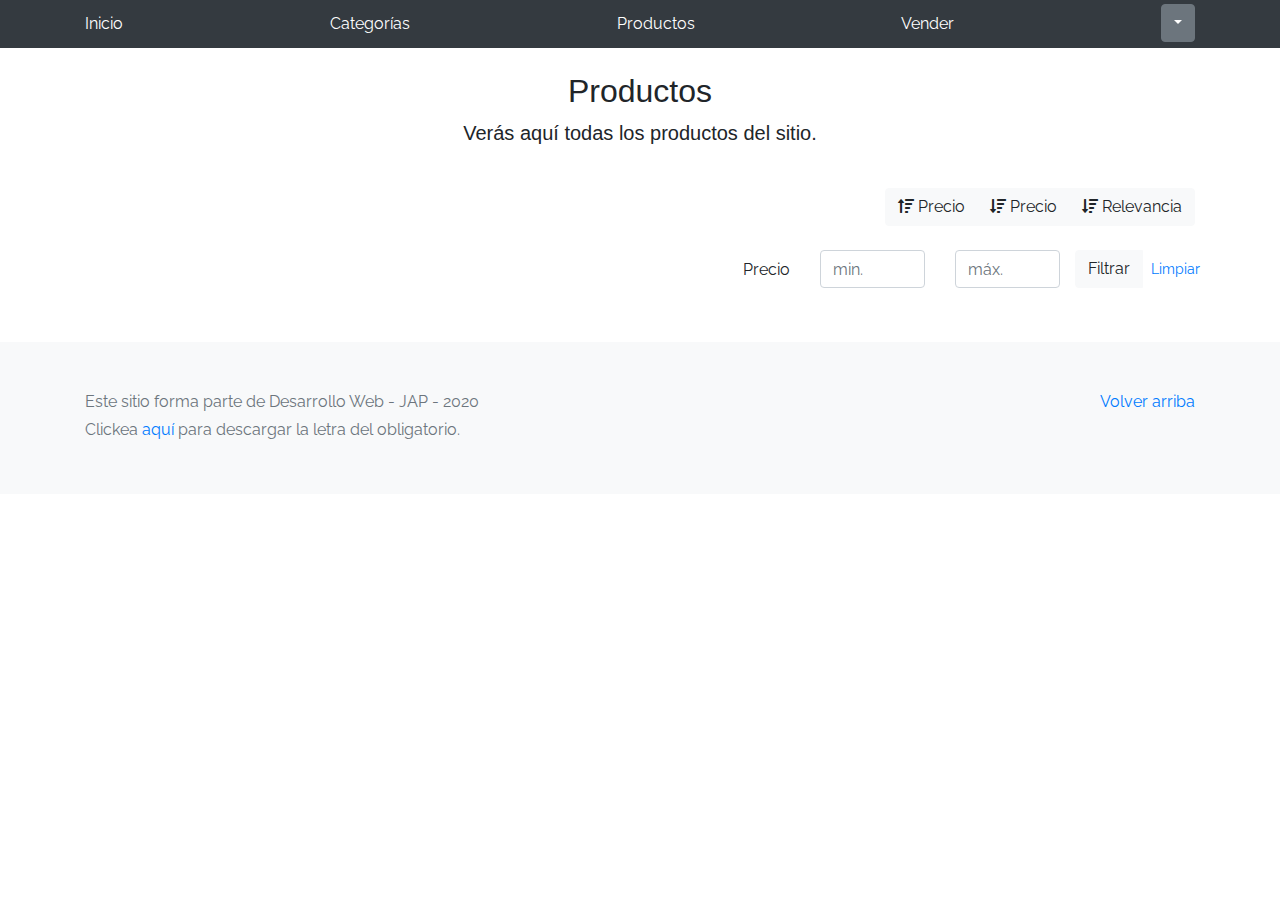
<file: products.html>
<!DOCTYPE html>
<!-- saved from url=(0049)https://getbootstrap.com/docs/4.3/examples/album/ -->
<html lang="en">

<head>
  <meta http-equiv="Content-Type" content="text/html; charset=UTF-8">
  <meta name="viewport" content="width=device-width, initial-scale=1, shrink-to-fit=no">
  <meta name="description" content="">
  <title>eMercado - Todo lo que busques está aquí</title>

  <link rel="canonical" href="https://getbootstrap.com/docs/4.3/examples/album/">
  <link href="https://fonts.googleapis.com/css?family=Raleway:300,300i,400,400i,700,700i,900,900i" rel="stylesheet">
  <link href="css/font-awesome.min.css" rel="stylesheet">
  <link href="css/bootstrap.min.css" rel="stylesheet">
  <link href="css/styles.css" rel="stylesheet">
</head>

<body>
  <nav class="site-header sticky-top py-1 bg-dark">
    <div class="container d-flex flex-column flex-md-row justify-content-between">
      <a class="py-2 d-none d-md-inline-block" href="indexhome.html">Inicio</a>
      <a class="py-2 d-none d-md-inline-block" href="categories.html">Categorías</a>
      <a class="py-2 d-none d-md-inline-block" href="products.html">Productos</a>
      <a class="py-2 d-none d-md-inline-block" href="sell.html">Vender</a>
      <!-- ENTREGA 4 -->
      <div class="dropdown">
        <button class="btn btn-secondary dropdown-toggle" type="button" id="username" style="color:white"
          data-toggle="dropdown" aria-haspopup="true" aria-expanded="false">
        </button>
        <div class="dropdown-menu" aria-labelledby="dropdownMenuButton">
          <a class="dropdown-item" href="cart.html">Ver mi carrito</a>
          <a class="dropdown-item" href="my-profile.html">Mi perfil</a>
          <a class="dropdown-item" href="index.html" id="cerrarSesion">Cerrar sesión</a>
        </div>
      </div>
    </div>
  </nav>
  <main role="main" class="pb-5">
    <div class="text-center p-4">
      <h2>Productos</h2>
      <p class="lead">Verás aquí todas los productos del sitio.</p>
    </div>
    <div class="container">
      <!-- Entrega 2: Agrego botones para filtrar-->
      <div class="row">
        <div class="col text-right">
          <div class="btn-group btn-group-toggle mb-4" data-toggle="buttons">
            <label class="btn btn-light" id="sortbyprice-asc">
              <input type="radio" name="options" autocomplete="off"><i class="fas fa-sort-amount-up mr-1"></i>Precio
            </label>
            <label class="btn btn-light" id="sortbyprice-desc">
              <input type="radio" name="options" autocomplete="off"><i class="fas fa-sort-amount-down mr-1"></i>Precio
            </label>
            <label class="btn btn-light" id="sortbyRel-desc">
              <input type="radio" name="options" autocomplete="off"><i
                class="fas fa-sort-amount-down mr-1"></i>Relevancia
            </label>
          </div>
        </div>
      </div>
      <div class="row justify-content-end">
        <div class="col-md-6"></div>
        <div class="col-md-6 col-sm-12 mb-1 container">
          <div class="row container p-0 m-0">
            <div class="col">
              <p class="font-weight-normal text-right my-2">Precio</p>
            </div>
            <div class="col">
              <input class="form-control" type="number" placeholder="min." id="rangeFilterPriceMin">
            </div>
            <div class="col">
              <input class="form-control" type="number" placeholder="máx." id="rangeFilterPriceMax">
            </div>
            <div class="col-3 p-0">
              <div class="btn-group" role="group">
                <button class="btn btn-light btn-block" id="rangeFilterPrice">Filtrar</button>
                <button class="btn btn-link btn-sm" id="clearRangeFilter">Limpiar</button>
              </div>
            </div>
          </div>
        </div>
        <!--Fin de botones-->
        <div class="row">
          <div class="container row" id="prod-list-container">
          </div>
        </div>
      </div>
  </main>
  <footer class="text-muted bg-light">
    <div class="container">
      <p class="float-right">
        <a href="#">Volver arriba</a>
      </p>
      <p>Este sitio forma parte de Desarrollo Web - JAP - 2020</p>
      <p>Clickea <a target="_blank" href="Letra.pdf">aquí</a> para descargar la letra del obligatorio.</p>
    </div>
  </footer>
  <div id="spinner-wrapper">
    <div class="lds-ring">
      <div></div>
      <div></div>
      <div></div>
      <div></div>
    </div>
  </div>
  <script src="js/jquery-3.4.1.min.js"></script>
  <script src="js/bootstrap.bundle.min.js"></script>
  <script src="js/init.js"></script>
  <script src="js/products.js"></script>
</body>

</html>
</file>
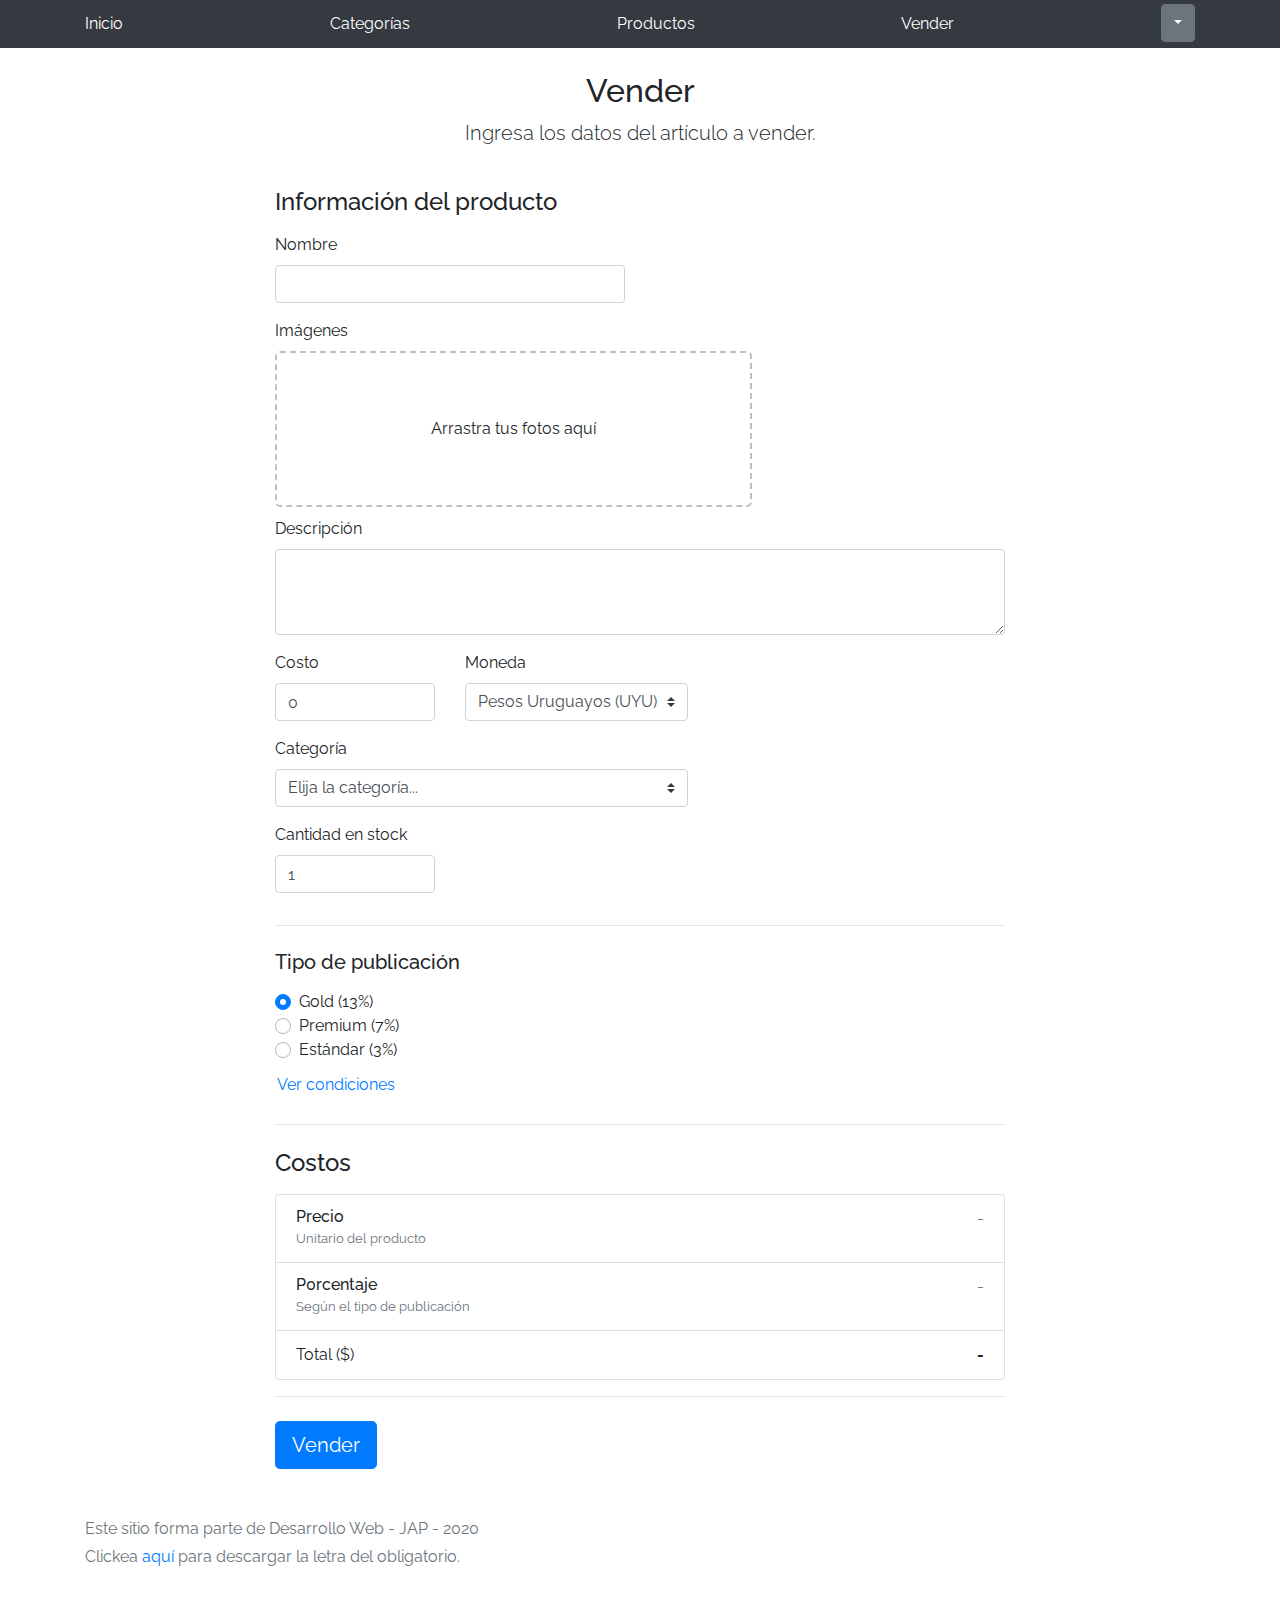
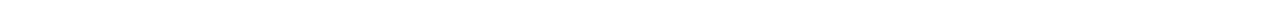
<file: sell.html>
<!DOCTYPE html>
<!-- saved from url=(0049)https://getbootstrap.com/docs/4.3/examples/album/ -->
<html lang="en">

<head>
  <meta http-equiv="Content-Type" content="text/html; charset=UTF-8">

  <meta name="viewport" content="width=device-width, initial-scale=1, shrink-to-fit=no">
  <meta name="description" content="">
  <title>eMercado - Todo lo que busques está aquí</title>

  <link rel="canonical" href="https://getbootstrap.com/docs/4.3/examples/album/">
  <link href="https://fonts.googleapis.com/css?family=Raleway:300,300i,400,400i,700,700i,900,900i" rel="stylesheet">

  <style>
    .bd-placeholder-img {
      font-size: 1.125rem;
      text-anchor: middle;
      -webkit-user-select: none;
      -moz-user-select: none;
      -ms-user-select: none;
      user-select: none;
    }

    @media (min-width: 768px) {
      .bd-placeholder-img-lg {
        font-size: 3.5rem;
      }
    }
  </style>
  <link href="css/bootstrap.min.css" rel="stylesheet">
  <link href="css/styles.css" rel="stylesheet">
  <link href="css/dropzone.css" rel="stylesheet">
</head>

<body>
  <nav class="site-header sticky-top py-1 bg-dark">
    <div class="container d-flex flex-column flex-md-row justify-content-between">
      <a class="py-2 d-none d-md-inline-block" href="indexhome.html">Inicio</a>
      <a class="py-2 d-none d-md-inline-block" href="categories.html">Categorías</a>
      <a class="py-2 d-none d-md-inline-block" href="products.html">Productos</a>
      <a class="py-2 d-none d-md-inline-block" href="sell.html">Vender</a>
      <!-- ENTREGA 4 -->
      <div class="dropdown">
        <button class="btn btn-secondary dropdown-toggle" type="button" id="username" style="color:white"
          data-toggle="dropdown" aria-haspopup="true" aria-expanded="false">
        </button>
        <div class="dropdown-menu" aria-labelledby="dropdownMenuButton">
          <a class="dropdown-item" href="cart.html">Ver mi carrito</a>
          <a class="dropdown-item" href="my-profile.html">Mi perfil</a>
          <a class="dropdown-item" href="index.html" id="cerrarSesion">Cerrar sesión</a>
        </div>
      </div>
    </div>
  </nav>
  <div class="container">
    <div class="text-center p-4">
      <h2>Vender</h2>
      <p class="lead">Ingresa los datos del artículo a vender.</p>
    </div>
    <div class="row justify-content-md-center">
      <div class="col-md-8 order-md-1">
        <h4 class="mb-3">Información del producto</h4>
        <form class="needs-validation" id="sell-info">
          <div class="row">
            <div class="col-md-6 mb-3">
              <label for="productName">Nombre</label>
              <input type="text" class="form-control" id="productName" placeholder="" value="">
              <div class="invalid-feedback">
                Ingresa un nombre
              </div>
            </div>
          </div>
          <div class="row">
            <div class="col-md-8 order-md-1">
              <label for="zip">Imágenes</label>
              <div class="needsclick dz-clickable" id="file-upload">
                <div class="dz-message needsclick">
                  Arrastra tus fotos aquí<br>
                </div>
              </div>
            </div>
          </div>
          <div class="row">
            <div class="col-md-12 mb-3">
              <label for="productDescription">Descripción</label>
              <textarea class="form-control" id="productDescription" rows="3"></textarea>
            </div>
          </div>
          <div class="row">
            <div class="col-md-3 mb-3">
              <label for="zip">Costo</label>
              <input type="number" class="form-control" id="productCostInput" placeholder="" required="" value="0"
                min="0">
              <div class="invalid-feedback">
                El costo debe ser mayor que 0.
              </div>
            </div>
            <div class="col-md-4 mb-3">
              <label for="state">Moneda</label>
              <select class="custom-select d-block w-100" id="productCurrency" required="">
                <option selected>Pesos Uruguayos (UYU)</option>
                <option>Dólares (USD)</option>
              </select>
              <div class="invalid-feedback">
                Ingresa una categoría válida.
              </div>
            </div>
          </div>
          <div class="row">
            <div class="col-md-7 mb-3">
              <label for="state">Categoría</label>
              <select class="custom-select d-block w-100" id="productCategory">
                <option value="">Elija la categoría...</option>
                <option>Autos</option>
                <option>Juguetes</option>
                <option>Muebles</option>
                <option>Herramientas</option>
                <option>Computadoras</option>
                <option>Vestimenta</option>
              </select>
              <div class="invalid-feedback">
                Por favor ingresa una categoría válida.
              </div>
            </div>
          </div>
          <div class="row">
            <div class="col-md-3 mb-3">
              <label for="productCountInput">Cantidad en stock</label>
              <input type="number" class="form-control" id="productCountInput" placeholder="" required="" value="1"
                min="0">
              <div class="invalid-feedback">
                La cantidad es requerida.
              </div>
            </div>
          </div>
          <hr class="mb-4">
          <h5 class="mb-3">Tipo de publicación</h5>
          <div class="d-block my-3">
            <div class="custom-control custom-radio">
              <input id="goldradio" name="publicationType" type="radio" class="custom-control-input" checked=""
                required="">
              <label class="custom-control-label" for="goldradio">Gold (13%)</label>
            </div>
            <div class="custom-control custom-radio">
              <input id="premiumradio" name="publicationType" type="radio" class="custom-control-input" required="">
              <label class="custom-control-label" for="premiumradio">Premium (7%)</label>
            </div>
            <div class="custom-control custom-radio">
              <input id="standardradio" name="publicationType" type="radio" class="custom-control-input" required="">
              <label class="custom-control-label" for="standardradio">Estándar (3%)</label>
            </div>
            <div class="row">
              <button type="button" class="m-1 btn btn-link" data-toggle="modal" data-target="#contidionsModal">Ver
                condiciones</button>
            </div>
          </div>
          <hr class="mb-4">
          <h4 class="mb-3">Costos</h4>
          <ul class="list-group mb-3">
            <li class="list-group-item d-flex justify-content-between lh-condensed">
              <div>
                <h6 class="my-0">Precio</h6>
                <small class="text-muted">Unitario del producto</small>
              </div>
              <span class="text-muted" id="productCostText">-</span>
            </li>
            <li class="list-group-item d-flex justify-content-between lh-condensed">
              <div>
                <h6 class="my-0">P0rcentaje</h6>
                <small class="text-muted">Según el tipo de publicación</small>
              </div>
              <span class="text-muted" id="comissionText">-</span>
            </li>
            <li class="list-group-item d-flex justify-content-between">
              <span>Total ($)</span>
              <strong id="totalCostText">-</strong>
            </li>
          </ul>
          <hr class="mb-4">
          <button class="btn btn-primary btn-lg" type="submit">Vender</button>
        </form>
      </div>
    </div>
  </div>
  <footer class="text-muted">
    <div class="container">
      <p>Este sitio forma parte de Desarrollo Web - JAP - 2020</p>
      <p>Clickea <a target="_blank" href="Letra.pdf">aquí</a> para descargar la letra del obligatorio.</p>
    </div>
  </footer>
  <div class="alert fade" role="alert" id="alertResult">
    <span id="resultSpan"></span>
    <button type="button" class="close" data-dismiss="alert" aria-label="Close">
      <span aria-hidden="true">&times;</span>
    </button>
  </div>

  <div class="modal fade" tabindex="-1" role="dialog" id="contidionsModal">
    <div class="modal-dialog" role="document">
      <div class="modal-content">
        <div class="modal-header">
          <h5 class="modal-title">Condiciones de publicación</h5>
          <button type="button" class="close" data-dismiss="modal" aria-label="Close">
            <span aria-hidden="true">&times;</span>
          </button>
        </div>
        <div class="modal-body">
          <div class="container">
            <div class="row">
              <h5 class="text-warning">Gold (13%)</h5>
              <p class="muted text-justify">Tu producto se verá de forma promocionada en portada, además de las
                condiciones de Premium y Estándar.</p>
            </div>
            <hr>
            <div class="row">
              <h5 class="text-primary">Stándar (7%)</h5>
              <p class="muted text-justify">Se mostrará el producto en los primeros lugares de resultados de búsqueda,
                así cómo cuando se ingrese a la categoría que pertenezca.</p>
            </div>
            <hr>
            <div class="row">
              <h5 class="text-secondary">Estándar (3%)</h5>
              <p class="muted text-justify">El producto se listará en la categoría correspondiente, así como en los
                resultados de búsquedas que coincidan con las palabras claves en el nombre.</p>
            </div>
          </div>
        </div>
        <div class="modal-footer">
          <button type="button" class="btn btn-primary" data-dismiss="modal">Cerrar</button>
        </div>
      </div>
    </div>
  </div>
  <div id="spinner-wrapper">
    <div class="lds-ring">
      <div></div>
      <div></div>
      <div></div>
      <div></div>
    </div>
  </div>
  <script src="js/jquery-3.4.1.min.js"></script>
  <script src="js/bootstrap.bundle.min.js"></script>
  <script src="js/dropzone.js"></script>
  <script src="js/init.js"></script>
  <script src="js/sell.js"></script>
</body>

</html>
</file>
<file: css/styles.css>
.jumbotron, .card-body, .container, .site-header{
    font-family: 'Raleway', serif !important;
}

.jumbotron .display-4{
    font-weight: bold;
}

.jumbotron {
  height: 50vh;
  padding: 5em inherit;
  margin-bottom: 0;
  background-color: #53C0FB;
  background: url('../img/cover_back.png');
  background-size: cover;
  background-position: center;
  background-repeat: no-repeat;
  color: black;
  font-weight: bold;
}

.imagenlogin {
  height: 50vh;
  padding: 5em inherit;
  margin-bottom: 0;
  background-color: #53C0FB;
  background: url('../img/login.png');
  background-size: cover;
  background-position: center;
  background-repeat: no-repeat;
  color: black;
  font-weight: bold;
}

@media (min-width: 768px) {
  .jumbotron {
    padding-top: 6rem;
    padding-bottom: 6rem;
  }
}

.jumbotron p:last-child {
  margin-bottom: 0;
}

.jumbotron-heading {
  font-weight: 300;
}

.jumbotron .container {
  max-width: 40rem;
  background-color: rgba(255, 255, 255, 0.5);
  border-radius: 10px;
  text-shadow: 1px 1px 2px grey;
}

.jumbotron .lead{
  font-size: 38px;
}

footer {
  padding-top: 3rem;
  padding-bottom: 3rem;
}

footer p {
  margin-bottom: .25rem;
}

.site-header a {
  color: white;
  transition: ease-in-out color .15s;
}

.light-text {
  color: white;
}

.site-header .dropdown-menu a {
  color: black;
}

.dropzone{
  border: 2px dashed #0087F7;
  border-radius: 5px;
  background: white;
}

.alert{
  position: fixed;
  top:80px;
  width: 50%;
  left: 50%;
  transform: translate(-50%, 0);
}

.lds-ring {
  display: inline-block;
  position: relative;
  width: 64px;
  height: 64px;
  top:50%;
  left: 50%;
}
.lds-ring div {
  box-sizing: border-box;
  display: block;
  position: absolute;
  width: 51px;
  height: 51px;
  margin: 6px;
  border: 6px solid #fff;
  border-radius: 50%;
  animation: lds-ring 1.2s cubic-bezier(0.5, 0, 0.5, 1) infinite;
  border-color: #fff transparent transparent transparent;
}
.lds-ring div:nth-child(1) {
  animation-delay: -0.45s;
}
.lds-ring div:nth-child(2) {
  animation-delay: -0.3s;
}
.lds-ring div:nth-child(3) {
  animation-delay: -0.15s;
}
@keyframes lds-ring {
  0% {
    transform: rotate(0deg);
  }
  100% {
    transform: rotate(360deg);
  }
}

#spinner-wrapper{
  position: fixed;
  background-color: rgba(0,0,0,0.5);
  width:100%;
  height: 100%;
  top:0;
  left:0;
  z-index: 1021;
  display: none;
}

a.custom-card,
a.custom-card:hover {
  color: inherit;
  text-decoration: inherit;
}

.checked {
  color: orange;
}
</file>
<file: css/dropzone.css>
/*
 * The MIT License
 * Copyright (c) 2012 Matias Meno <m@tias.me>
 */
.dropzone, .dropzone * {
  box-sizing: border-box; }

.dropzone {
  position: relative; }
  .dropzone .dz-preview {
    position: relative;
    display: inline-block;
    width: 120px;
    margin: 0.5em; }
    .dropzone .dz-preview .dz-progress {
      display: block;
      height: 15px;
      border: 1px solid #aaa; }
      .dropzone .dz-preview .dz-progress .dz-upload {
        display: block;
        height: 100%;
        width: 0;
        background: green; }
    .dropzone .dz-preview .dz-error-message {
      color: red;
      display: none; }
    .dropzone .dz-preview.dz-error .dz-error-message, .dropzone .dz-preview.dz-error .dz-error-mark {
      display: block; }
    .dropzone .dz-preview.dz-success .dz-success-mark {
      display: block; }
    .dropzone .dz-preview .dz-error-mark, .dropzone .dz-preview .dz-success-mark {
      position: absolute;
      display: none;
      left: 30px;
      top: 30px;
      width: 54px;
      height: 58px;
      left: 50%;
      margin-left: -27px; }

@-webkit-keyframes passing-through {
  0% {
    opacity: 0;
    -webkit-transform: translateY(40px);
    -moz-transform: translateY(40px);
    -ms-transform: translateY(40px);
    -o-transform: translateY(40px);
    transform: translateY(40px); }
  30%, 70% {
    opacity: 1;
    -webkit-transform: translateY(0px);
    -moz-transform: translateY(0px);
    -ms-transform: translateY(0px);
    -o-transform: translateY(0px);
    transform: translateY(0px); }
  100% {
    opacity: 0;
    -webkit-transform: translateY(-40px);
    -moz-transform: translateY(-40px);
    -ms-transform: translateY(-40px);
    -o-transform: translateY(-40px);
    transform: translateY(-40px); } }
@-moz-keyframes passing-through {
  0% {
    opacity: 0;
    -webkit-transform: translateY(40px);
    -moz-transform: translateY(40px);
    -ms-transform: translateY(40px);
    -o-transform: translateY(40px);
    transform: translateY(40px); }
  30%, 70% {
    opacity: 1;
    -webkit-transform: translateY(0px);
    -moz-transform: translateY(0px);
    -ms-transform: translateY(0px);
    -o-transform: translateY(0px);
    transform: translateY(0px); }
  100% {
    opacity: 0;
    -webkit-transform: translateY(-40px);
    -moz-transform: translateY(-40px);
    -ms-transform: translateY(-40px);
    -o-transform: translateY(-40px);
    transform: translateY(-40px); } }
@keyframes passing-through {
  0% {
    opacity: 0;
    -webkit-transform: translateY(40px);
    -moz-transform: translateY(40px);
    -ms-transform: translateY(40px);
    -o-transform: translateY(40px);
    transform: translateY(40px); }
  30%, 70% {
    opacity: 1;
    -webkit-transform: translateY(0px);
    -moz-transform: translateY(0px);
    -ms-transform: translateY(0px);
    -o-transform: translateY(0px);
    transform: translateY(0px); }
  100% {
    opacity: 0;
    -webkit-transform: translateY(-40px);
    -moz-transform: translateY(-40px);
    -ms-transform: translateY(-40px);
    -o-transform: translateY(-40px);
    transform: translateY(-40px); } }
@-webkit-keyframes slide-in {
  0% {
    opacity: 0;
    -webkit-transform: translateY(40px);
    -moz-transform: translateY(40px);
    -ms-transform: translateY(40px);
    -o-transform: translateY(40px);
    transform: translateY(40px); }
  30% {
    opacity: 1;
    -webkit-transform: translateY(0px);
    -moz-transform: translateY(0px);
    -ms-transform: translateY(0px);
    -o-transform: translateY(0px);
    transform: translateY(0px); } }
@-moz-keyframes slide-in {
  0% {
    opacity: 0;
    -webkit-transform: translateY(40px);
    -moz-transform: translateY(40px);
    -ms-transform: translateY(40px);
    -o-transform: translateY(40px);
    transform: translateY(40px); }
  30% {
    opacity: 1;
    -webkit-transform: translateY(0px);
    -moz-transform: translateY(0px);
    -ms-transform: translateY(0px);
    -o-transform: translateY(0px);
    transform: translateY(0px); } }
@keyframes slide-in {
  0% {
    opacity: 0;
    -webkit-transform: translateY(40px);
    -moz-transform: translateY(40px);
    -ms-transform: translateY(40px);
    -o-transform: translateY(40px);
    transform: translateY(40px); }
  30% {
    opacity: 1;
    -webkit-transform: translateY(0px);
    -moz-transform: translateY(0px);
    -ms-transform: translateY(0px);
    -o-transform: translateY(0px);
    transform: translateY(0px); } }
@-webkit-keyframes pulse {
  0% {
    -webkit-transform: scale(1);
    -moz-transform: scale(1);
    -ms-transform: scale(1);
    -o-transform: scale(1);
    transform: scale(1); }
  10% {
    -webkit-transform: scale(1.1);
    -moz-transform: scale(1.1);
    -ms-transform: scale(1.1);
    -o-transform: scale(1.1);
    transform: scale(1.1); }
  20% {
    -webkit-transform: scale(1);
    -moz-transform: scale(1);
    -ms-transform: scale(1);
    -o-transform: scale(1);
    transform: scale(1); } }
@-moz-keyframes pulse {
  0% {
    -webkit-transform: scale(1);
    -moz-transform: scale(1);
    -ms-transform: scale(1);
    -o-transform: scale(1);
    transform: scale(1); }
  10% {
    -webkit-transform: scale(1.1);
    -moz-transform: scale(1.1);
    -ms-transform: scale(1.1);
    -o-transform: scale(1.1);
    transform: scale(1.1); }
  20% {
    -webkit-transform: scale(1);
    -moz-transform: scale(1);
    -ms-transform: scale(1);
    -o-transform: scale(1);
    transform: scale(1); } }
@keyframes pulse {
  0% {
    -webkit-transform: scale(1);
    -moz-transform: scale(1);
    -ms-transform: scale(1);
    -o-transform: scale(1);
    transform: scale(1); }
  10% {
    -webkit-transform: scale(1.1);
    -moz-transform: scale(1.1);
    -ms-transform: scale(1.1);
    -o-transform: scale(1.1);
    transform: scale(1.1); }
  20% {
    -webkit-transform: scale(1);
    -moz-transform: scale(1);
    -ms-transform: scale(1);
    -o-transform: scale(1);
    transform: scale(1); } }
#file-upload, #file-upload * {
  box-sizing: border-box; }

#file-upload {
  min-height: 150px;
  border: 2px dashed silver;
  border-radius: 5px;
  background: white;
margin-bottom: 10px;}
  #file-upload.dz-clickable {
    cursor: pointer; }
    #file-upload.dz-clickable * {
      cursor: default; }
    #file-upload.dz-clickable .dz-message, #file-upload.dz-clickable .dz-message * {
      cursor: pointer; }
  #file-upload.dz-started .dz-message {
    display: none; }
  #file-upload.dz-drag-hover {
    border-style: solid; }
    #file-upload.dz-drag-hover .dz-message {
      opacity: 0.5; }
  #file-upload .dz-message {
    text-align: center;
    margin: 4em 0; }
  #file-upload .dz-preview {
    position: relative;
    display: inline-block;
    vertical-align: top;
    margin: 16px;
    min-height: 100px; }
    #file-upload .dz-preview:hover {
      z-index: 1000; }
      #file-upload .dz-preview:hover .dz-details {
        opacity: 1; }
    #file-upload .dz-preview.dz-file-preview .dz-image {
      border-radius: 20px;
      background: #999;
      background: linear-gradient(to bottom, #eee, #ddd); }
    #file-upload .dz-preview.dz-file-preview .dz-details {
      opacity: 1; }
    #file-upload .dz-preview.dz-image-preview {
      background: white; }
      #file-upload .dz-preview.dz-image-preview .dz-details {
        -webkit-transition: opacity 0.2s linear;
        -moz-transition: opacity 0.2s linear;
        -ms-transition: opacity 0.2s linear;
        -o-transition: opacity 0.2s linear;
        transition: opacity 0.2s linear; }
    #file-upload .dz-preview .dz-remove {
      font-size: 14px;
      text-align: center;
      display: block;
      cursor: pointer;
      border: none; }
      #file-upload .dz-preview .dz-remove:hover {
        text-decoration: underline; }
    #file-upload .dz-preview:hover .dz-details {
      opacity: 1; }
    #file-upload .dz-preview .dz-details {
      z-index: 20;
      position: absolute;
      top: 0;
      left: 0;
      opacity: 0;
      font-size: 13px;
      min-width: 100%;
      max-width: 100%;
      padding: 2em 1em;
      text-align: center;
      color: rgba(0, 0, 0, 0.9);
      line-height: 150%; }
      #file-upload .dz-preview .dz-details .dz-size {
        margin-bottom: 1em;
        font-size: 16px; }
      #file-upload .dz-preview .dz-details .dz-filename {
        white-space: nowrap; }
        #file-upload .dz-preview .dz-details .dz-filename:hover span {
          border: 1px solid rgba(200, 200, 200, 0.8);
          background-color: rgba(255, 255, 255, 0.8); }
        #file-upload .dz-preview .dz-details .dz-filename:not(:hover) {
          overflow: hidden;
          text-overflow: ellipsis; }
          #file-upload .dz-preview .dz-details .dz-filename:not(:hover) span {
            border: 1px solid transparent; }
      #file-upload .dz-preview .dz-details .dz-filename span, #file-upload .dz-preview .dz-details .dz-size span {
        background-color: rgba(255, 255, 255, 0.4);
        padding: 0 0.4em;
        border-radius: 3px; }
    #file-upload .dz-preview:hover .dz-image img {
      -webkit-transform: scale(1.05, 1.05);
      -moz-transform: scale(1.05, 1.05);
      -ms-transform: scale(1.05, 1.05);
      -o-transform: scale(1.05, 1.05);
      transform: scale(1.05, 1.05);
      -webkit-filter: blur(8px);
      filter: blur(8px); }
    #file-upload .dz-preview .dz-image {
      border-radius: 20px;
      overflow: hidden;
      width: 120px;
      height: 120px;
      position: relative;
      display: block;
      z-index: 10; }
      #file-upload .dz-preview .dz-image img {
        display: block; }
    #file-upload .dz-preview.dz-success .dz-success-mark {
      -webkit-animation: passing-through 3s cubic-bezier(0.77, 0, 0.175, 1);
      -moz-animation: passing-through 3s cubic-bezier(0.77, 0, 0.175, 1);
      -ms-animation: passing-through 3s cubic-bezier(0.77, 0, 0.175, 1);
      -o-animation: passing-through 3s cubic-bezier(0.77, 0, 0.175, 1);
      animation: passing-through 3s cubic-bezier(0.77, 0, 0.175, 1); }
    #file-upload .dz-preview.dz-error .dz-error-mark {
      opacity: 1;
      -webkit-animation: slide-in 3s cubic-bezier(0.77, 0, 0.175, 1);
      -moz-animation: slide-in 3s cubic-bezier(0.77, 0, 0.175, 1);
      -ms-animation: slide-in 3s cubic-bezier(0.77, 0, 0.175, 1);
      -o-animation: slide-in 3s cubic-bezier(0.77, 0, 0.175, 1);
      animation: slide-in 3s cubic-bezier(0.77, 0, 0.175, 1); }
    #file-upload .dz-preview .dz-success-mark, #file-upload .dz-preview .dz-error-mark {
      pointer-events: none;
      opacity: 0;
      z-index: 500;
      position: absolute;
      display: block;
      top: 50%;
      left: 50%;
      margin-left: -27px;
      margin-top: -27px; }
      #file-upload .dz-preview .dz-success-mark svg, #file-upload .dz-preview .dz-error-mark svg {
        display: block;
        width: 54px;
        height: 54px; }
    #file-upload .dz-preview.dz-processing .dz-progress {
      opacity: 1;
      -webkit-transition: all 0.2s linear;
      -moz-transition: all 0.2s linear;
      -ms-transition: all 0.2s linear;
      -o-transition: all 0.2s linear;
      transition: all 0.2s linear; }
    #file-upload .dz-preview.dz-complete .dz-progress {
      opacity: 0;
      -webkit-transition: opacity 0.4s ease-in;
      -moz-transition: opacity 0.4s ease-in;
      -ms-transition: opacity 0.4s ease-in;
      -o-transition: opacity 0.4s ease-in;
      transition: opacity 0.4s ease-in; }
    #file-upload .dz-preview:not(.dz-processing) .dz-progress {
      -webkit-animation: pulse 6s ease infinite;
      -moz-animation: pulse 6s ease infinite;
      -ms-animation: pulse 6s ease infinite;
      -o-animation: pulse 6s ease infinite;
      animation: pulse 6s ease infinite; }
    #file-upload .dz-preview .dz-progress {
      opacity: 1;
      z-index: 1000;
      pointer-events: none;
      position: absolute;
      height: 16px;
      left: 50%;
      top: 50%;
      margin-top: -8px;
      width: 80px;
      margin-left: -40px;
      background: rgba(255, 255, 255, 0.9);
      -webkit-transform: scale(1);
      border-radius: 8px;
      overflow: hidden; }
      #file-upload .dz-preview .dz-progress .dz-upload {
        background: #333;
        background: linear-gradient(to bottom, #666, #444);
        position: absolute;
        top: 0;
        left: 0;
        bottom: 0;
        width: 0;
        -webkit-transition: width 300ms ease-in-out;
        -moz-transition: width 300ms ease-in-out;
        -ms-transition: width 300ms ease-in-out;
        -o-transition: width 300ms ease-in-out;
        transition: width 300ms ease-in-out; }
    #file-upload .dz-preview.dz-error .dz-error-message {
      display: block; }
    #file-upload .dz-preview.dz-error:hover .dz-error-message {
      opacity: 1;
      pointer-events: auto; }
    #file-upload .dz-preview .dz-error-message {
      pointer-events: none;
      z-index: 1000;
      position: absolute;
      display: block;
      display: none;
      opacity: 0;
      -webkit-transition: opacity 0.3s ease;
      -moz-transition: opacity 0.3s ease;
      -ms-transition: opacity 0.3s ease;
      -o-transition: opacity 0.3s ease;
      transition: opacity 0.3s ease;
      border-radius: 8px;
      font-size: 13px;
      top: 130px;
      left: -10px;
      width: 140px;
      background: #be2626;
      background: linear-gradient(to bottom, #be2626, #a92222);
      padding: 0.5em 1.2em;
      color: white; }
      #file-upload .dz-preview .dz-error-message:after {
        content: '';
        position: absolute;
        top: -6px;
        left: 64px;
        width: 0;
        height: 0;
        border-left: 6px solid transparent;
        border-right: 6px solid transparent;
        border-bottom: 6px solid #be2626; }

#file-upload .dz-preview.dz-error .dz-error-message, #file-upload .dz-preview.dz-error .dz-error-mark{
  display: none;
}
</file>
